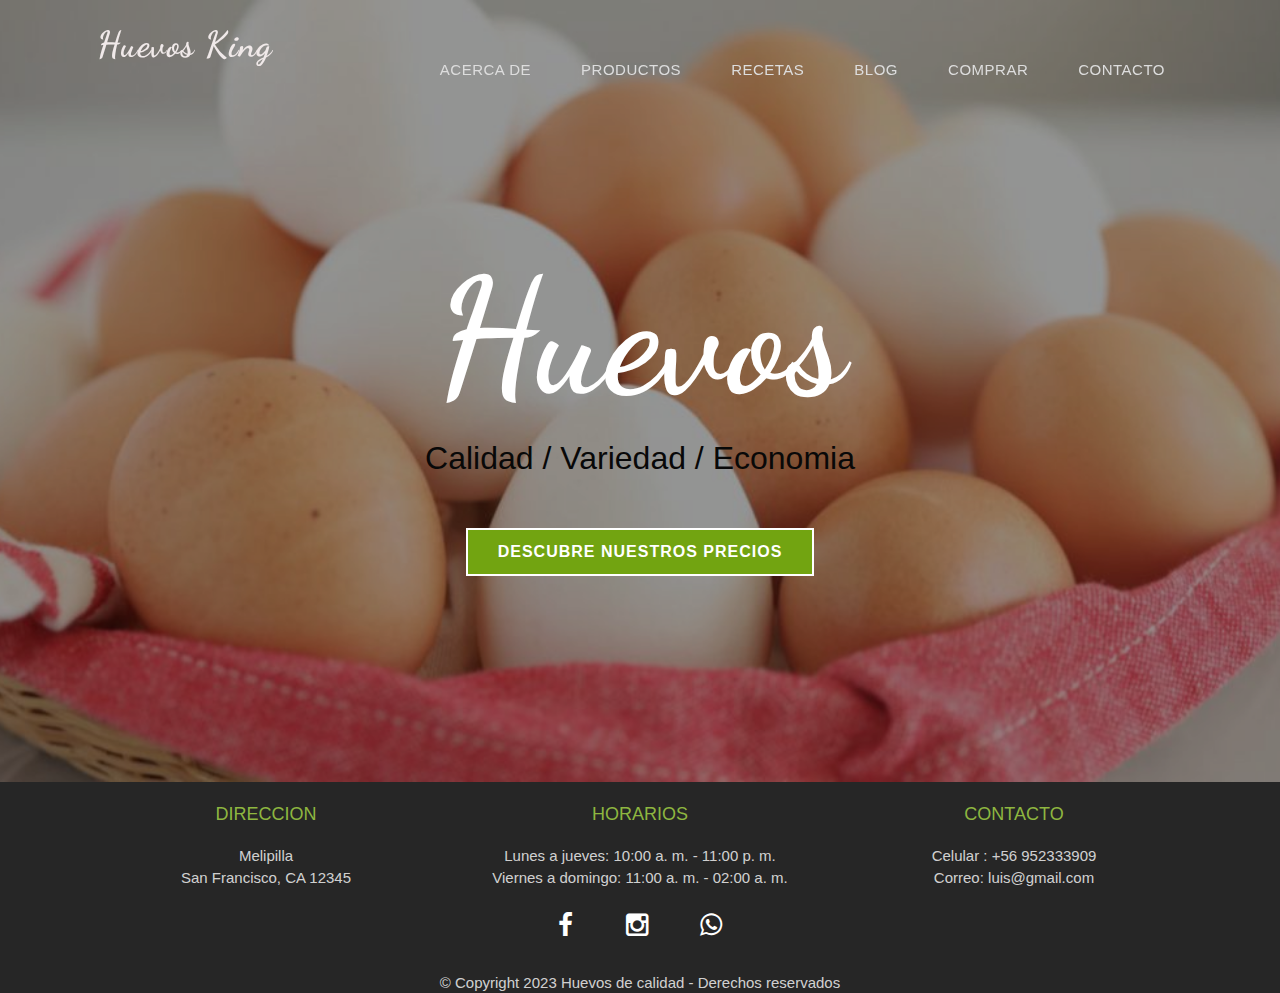
<file: blog.html>
<!DOCTYPE html>
<html lang="en">
<head>
<meta charset="utf-8">
<meta name="viewport" content="width=device-width, initial-scale=1">
<title>Huevos de Calidad</title>
<meta name="description" content="">
<meta name="author" content="">

<!-- Favicons
    ================================================== -->
<link rel="shortcut icon" href="img/favicon.ico" type="image/x-icon">
<link rel="apple-touch-icon" href="img/apple-touch-icon.png">
<link rel="apple-touch-icon" sizes="72x72" href="img/apple-touch-icon-72x72.png">
<link rel="apple-touch-icon" sizes="114x114" href="img/apple-touch-icon-114x114.png">

<!-- Bootstrap -->
<link rel="stylesheet" type="text/css"  href="css/bootstrap.css">
<link rel="stylesheet" type="text/css" href="fonts/font-awesome/css/font-awesome.css">

<!-- Stylesheet
    ================================================== -->
<link rel="stylesheet" type="text/css"  href="css/style.css">
<link rel="stylesheet" type="text/css" href="css/nivo-lightbox/nivo-lightbox.css">
<link rel="stylesheet" type="text/css" href="css/nivo-lightbox/default.css">
<link href="https://fonts.googleapis.com/css?family=Raleway:300,400,500,600,700" rel="stylesheet">
<link href="https://fonts.googleapis.com/css?family=Open+Sans:300,400,600,700" rel="stylesheet">
<link href="https://fonts.googleapis.com/css?family=Dancing+Script:400,700" rel="stylesheet">

<!-- HTML5 shim and Respond.js for IE8 support of HTML5 elements and media queries -->
<!-- WARNING: Respond.js doesn't work if you view the page via file:// -->
<!--[if lt IE 9]>
      <script src="https://oss.maxcdn.com/html5shiv/3.7.2/html5shiv.min.js"></script>
      <script src="https://oss.maxcdn.com/respond/1.4.2/respond.min.js"></script>
    <![endif]-->
</head>
<body id="page-top" data-spy="scroll" data-target=".navbar-fixed-top">
<!-- Navigation
    ==========================================-->
<nav id="menu" class="navbar navbar-default navbar-fixed-top">
  <div class="container"> 
    <!-- Brand and toggle get grouped for better mobile display -->
    <div class="navbar-header">
      <button type="button" class="navbar-toggle collapsed" data-toggle="collapse" data-target="#bs-example-navbar-collapse-1"> <span class="sr-only">Toggle navigation</span> <span class="icon-bar"></span> <span class="icon-bar"></span> <span class="icon-bar"></span> </button>
      <a class="navbar-brand page-scroll" href="index.html">Huevos King</a> </div>
    
    <!-- Recopile los enlaces de navegación, formularios y otro contenido para alternar-->
    <div class="collapse navbar-collapse" id="bs-example-navbar-collapse-1">
      <ul class="nav navbar-nav navbar-right">
        <li><a href="acerca _de.html" class="page-scroll">Acerca de</a></li>
        <li><a href="productos.html" class="page-scroll">Productos</a></li>
        <li><a href="recetas.html" class="page-scroll">Recetas</a></li>
        <li><a href="blog.html" class="page-scroll">Blog</a></li>
        <li><a href="precios.html" class="page-scroll">Comprar</a></li>
        <li><a href="contacto.html" class="page-scroll">Contacto</a></li>
        
      </ul>
    </div>
    <!-- /.navbar-collapse --> 
  </div>
</nav>
<!-- Header -->
<header id="header">
  <div class="intro">
    <div class="overlay">
      <div class="container">
        <div class="row">
          <div class="intro-text">
            <h1>Huevos</h1>
            <p>Calidad / Variedad / Economia</p>
            <a href="precios" class="btn btn-custom btn-lg page-scroll">Descubre nuestros Precios</a> </div>
        </div>
      </div>
    </div>
  </div>
</header>
<!-- Header -->
<div id="footer">
  <div class="container text-center">
    <div class="col-md-4">
      <br>
      <h3>Direccion</h3>
      <div class="contact-item">
        <p>Melipilla</p>
        <p>San Francisco, CA 12345</p>
      </div>
    </div>
    <div class="col-md-4">
      <br>
      <h3>Horarios</h3>
      <div class="contact-item">
        <p>Lunes a jueves: 10:00 a. m. - 11:00 p. m.</p>
        <p>Viernes a domingo: 11:00 a. m. - 02:00 a. m.</p>
      </div>
    </div>
    <div class="col-md-4">
      <br>
      <h3>Contacto</h3>
      <div class="contact-item">
        <p>Celular : +56 952333909</p>
        <p>Correo: luis@gmail.com</p>
      </div>
    </div>
  <div class="text-center ">
    <div class="col-md-8 col-md-offset-2">
      <div class="social">
        <ul>
          <li><a href="https://www.facebook.com/"><i class="fa fa-facebook"></i></a></li>
          <li><a href="#"><i class="fa fa-instagram"></i></a></li>
          <li><a href="https://wa.me/+56952333909"><i class="fa fa-whatsapp"></i></a></li>
        </ul>
      </div>
      <p>&copy; Copyright 2023 Huevos de calidad - Derechos reservados<a href="index.html"</a></p>
    </div>
  </div>
</div>

<!-- About Section -->

<script type="text/javascript" src="js/jquery.1.11.1.js"></script> 
<script type="text/javascript" src="js/bootstrap.js"></script> 
<script type="text/javascript" src="js/SmoothScroll.js"></script> 
<script type="text/javascript" src="js/nivo-lightbox.js"></script> 
<script type="text/javascript" src="js/jquery.isotope.js"></script> 
<script type="text/javascript" src="js/jqBootstrapValidation.js"></script> 
<script type="text/javascript" src="js/contact_me.js"></script> 
<script type="text/javascript" src="js/main.js"></script>
</body>
</html>
</file>
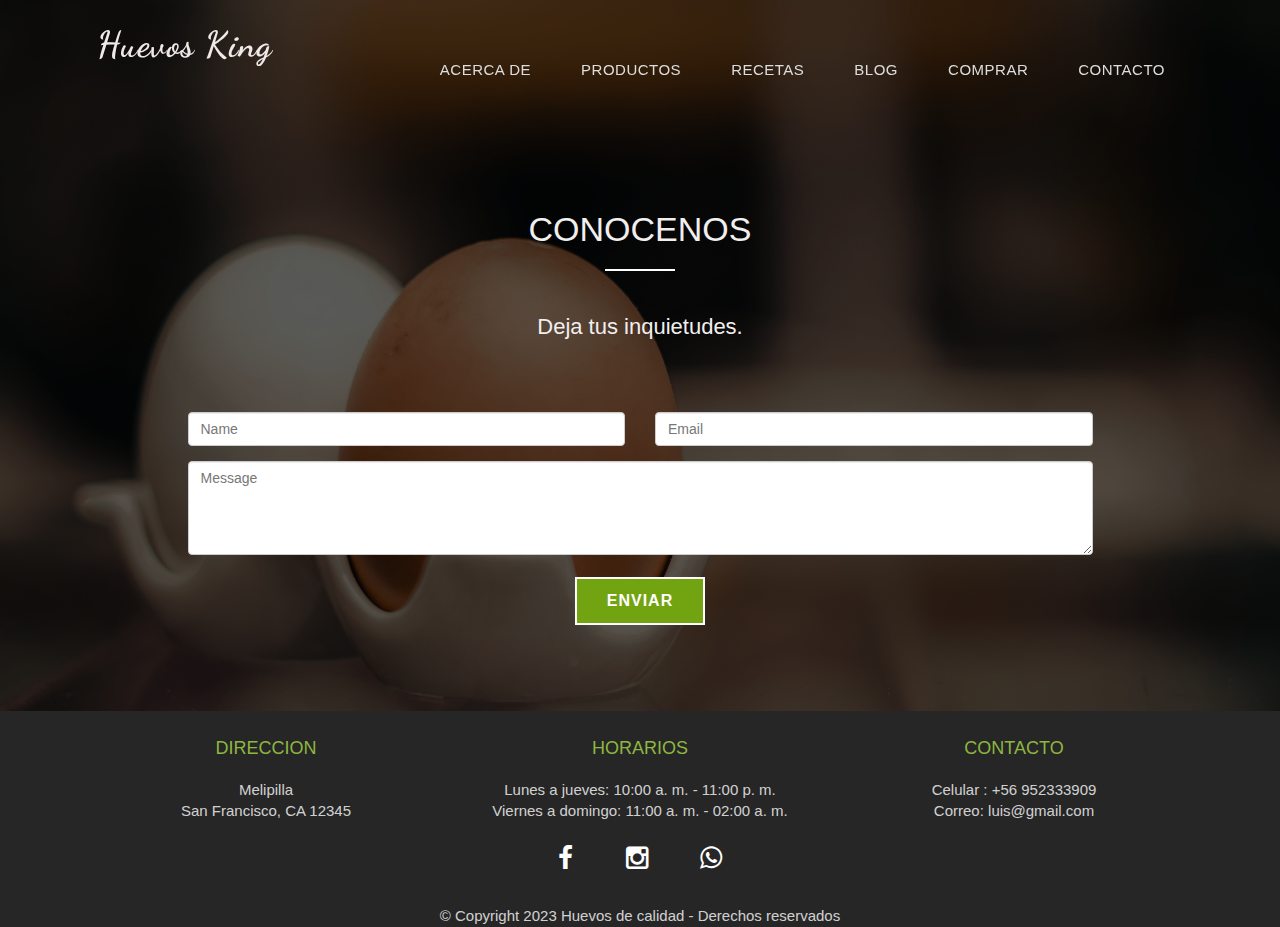
<file: contacto.html>
<!DOCTYPE html>
<html lang="en">
<head>
<meta charset="utf-8">
<meta name="viewport" content="width=device-width, initial-scale=1">
<title>Huevos de Calidad</title>
<meta name="description" content="">
<meta name="author" content="">

<!-- Favicons
    ================================================== -->
<link rel="shortcut icon" href="img/favicon.ico" type="image/x-icon">
<link rel="apple-touch-icon" href="img/apple-touch-icon.png">
<link rel="apple-touch-icon" sizes="72x72" href="img/apple-touch-icon-72x72.png">
<link rel="apple-touch-icon" sizes="114x114" href="img/apple-touch-icon-114x114.png">

<!-- Bootstrap -->
<link rel="stylesheet" type="text/css"  href="css/bootstrap.css">
<link rel="stylesheet" type="text/css" href="fonts/font-awesome/css/font-awesome.css">

<!-- Stylesheet
    ================================================== -->
<link rel="stylesheet" type="text/css"  href="css/style.css">
<link rel="stylesheet" type="text/css" href="css/nivo-lightbox/nivo-lightbox.css">
<link rel="stylesheet" type="text/css" href="css/nivo-lightbox/default.css">
<link href="https://fonts.googleapis.com/css?family=Raleway:300,400,500,600,700" rel="stylesheet">
<link href="https://fonts.googleapis.com/css?family=Open+Sans:300,400,600,700" rel="stylesheet">
<link href="https://fonts.googleapis.com/css?family=Dancing+Script:400,700" rel="stylesheet">

<!-- HTML5 shim and Respond.js for IE8 support of HTML5 elements and media queries -->
<!-- WARNING: Respond.js doesn't work if you view the page via file:// -->
<!--[if lt IE 9]>
      <script src="https://oss.maxcdn.com/html5shiv/3.7.2/html5shiv.min.js"></script>
      <script src="https://oss.maxcdn.com/respond/1.4.2/respond.min.js"></script>
    <![endif]-->
</head>
<body id="page-top" data-spy="scroll" data-target=".navbar-fixed-top">
<!-- Navigation
    ==========================================-->
<nav id="menu" class="navbar navbar-default navbar-fixed-top">
  <div class="container"> 
    <!-- Brand and toggle get grouped for better mobile display -->
    <div class="navbar-header">
      <button type="button" class="navbar-toggle collapsed" data-toggle="collapse" data-target="#bs-example-navbar-collapse-1"> <span class="sr-only">Toggle navigation</span> <span class="icon-bar"></span> <span class="icon-bar"></span> <span class="icon-bar"></span> </button>
      <a class="navbar-brand page-scroll" href="index.html">Huevos King</a> </div>
    
    <!-- Recopile los enlaces de navegación, formularios y otro contenido para alternar-->
    <div class="collapse navbar-collapse" id="bs-example-navbar-collapse-1">
      <ul class="nav navbar-nav navbar-right">
        <li><a href="acerca _de.html" class="page-scroll">Acerca de</a></li>
        <li><a href="productos.html" class="page-scroll">Productos</a></li>
        <li><a href="recetas.html" class="page-scroll">Recetas</a></li>
        <li><a href="blog.html" class="page-scroll">Blog</a></li>
        <li><a href="precios.html" class="page-scroll">Comprar</a></li>
        <li><a href="contacto.html" class="page-scroll">Contacto</a></li>
      </ul>
    </div>
    <!-- /.navbar-collapse --> 
  </div>
</nav>

<!-- Contact Section -->
<div id="team" class="text-center">
  <div class="overlay">
    <div class="container">
      <div class="col-md-10 col-md-offset-1 section-title">
        <br><br><br><br>
      <h2>Conocenos</h2>
      <hr>
      <p>Deja tus inquietudes.</p>
    </div>
    <div class="col-md-10 col-md-offset-1">
      <form name="sentMessage" id="contactForm" novalidate>
        <div class="row">
          <div class="col-md-6">
            <div class="form-group">
              <input type="text" id="name" class="form-control" placeholder="Name" required="required">
              <p class="help-block text-danger"></p>
            </div>
          </div>
          <div class="col-md-6">
            <div class="form-group">
              <input type="email" id="email" class="form-control" placeholder="Email" required="required">
              <p class="help-block text-danger"></p>
            </div>
          </div>
        </div>
        <div class="form-group">
          <textarea name="message" id="message" class="form-control" rows="4" placeholder="Message" required></textarea>
          <p class="help-block text-danger"></p>
        </div>
        <div id="success"></div>
        <button type="submit" class="btn btn-custom btn-lg">Enviar</button>
      </form>
    </div>
  </div>
</div>
<!-- Header -->
<div id="footer">
  <div class="container text-center">
    <div class="col-md-4">
      <br>
      <h3>Direccion</h3>
      <div class="contact-item">
        <p>Melipilla</p>
        <p>San Francisco, CA 12345</p>
      </div>
    </div>
    <div class="col-md-4">
      <br>
      <h3>Horarios</h3>
      <div class="contact-item">
        <p>Lunes a jueves: 10:00 a. m. - 11:00 p. m.</p>
        <p>Viernes a domingo: 11:00 a. m. - 02:00 a. m.</p>
      </div>
    </div>
    <div class="col-md-4">
      <br>
      <h3>Contacto</h3>
      <div class="contact-item">
        <p>Celular : +56 952333909</p>
        <p>Correo: luis@gmail.com</p>
      </div>
    </div>
  <div class="text-center ">
    <div class="col-md-8 col-md-offset-2">
      <div class="social">
        <ul>
          <li><a href="https://www.facebook.com/"><i class="fa fa-facebook"></i></a></li>
          <li><a href="#"><i class="fa fa-instagram"></i></a></li>
          <li><a href="https://wa.me/+56952333909"><i class="fa fa-whatsapp"></i></a></li>
        </ul>
      </div>
      <p>&copy; Copyright 2023 Huevos de calidad - Derechos reservados<a href="index.html"</a></p>
    </div>
  </div>
</div>
<!-- About Section -->

<script type="text/javascript" src="js/jquery.1.11.1.js"></script> 
<script type="text/javascript" src="js/bootstrap.js"></script> 
<script type="text/javascript" src="js/SmoothScroll.js"></script> 
<script type="text/javascript" src="js/nivo-lightbox.js"></script> 
<script type="text/javascript" src="js/jquery.isotope.js"></script> 
<script type="text/javascript" src="js/jqBootstrapValidation.js"></script> 
<script type="text/javascript" src="js/contact_me.js"></script> 
<script type="text/javascript" src="js/main.js"></script>
</body>
</html>
</file>
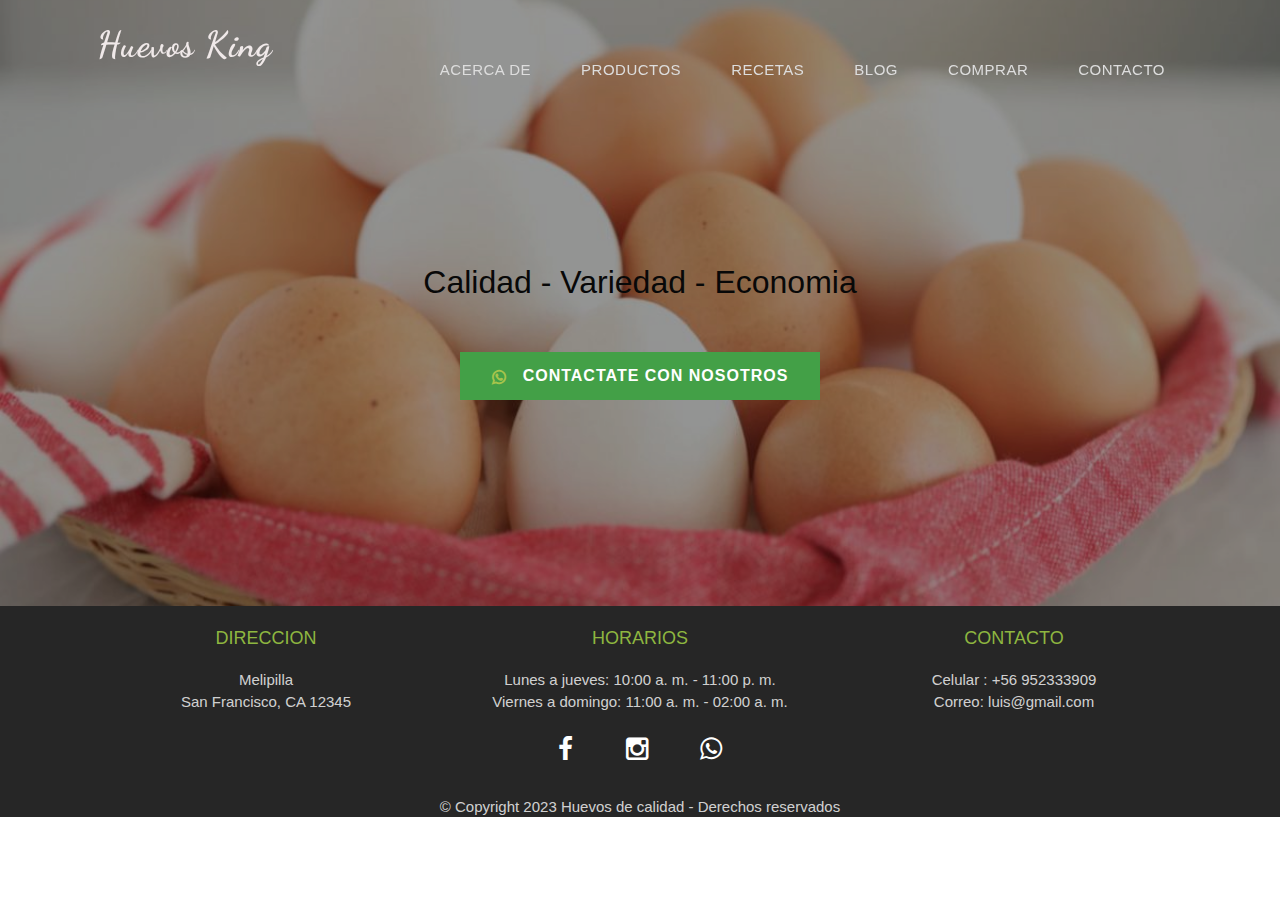
<file: precios.html>
<!DOCTYPE html>
<html lang="en">
<head>
<meta charset="utf-8">
<meta name="viewport" content="width=device-width, initial-scale=1">
<title>Huevos de Calidad</title>
<meta name="description" content="">
<meta name="author" content="">

<!-- Favicons
    ================================================== -->
<link rel="shortcut icon" href="img/favicon.ico" type="image/x-icon">
<link rel="apple-touch-icon" href="img/apple-touch-icon.png">
<link rel="apple-touch-icon" sizes="72x72" href="img/apple-touch-icon-72x72.png">
<link rel="apple-touch-icon" sizes="114x114" href="img/apple-touch-icon-114x114.png">

<!-- Bootstrap -->
<link rel="stylesheet" type="text/css"  href="css/bootstrap.css">
<link rel="stylesheet" type="text/css" href="fonts/font-awesome/css/font-awesome.css">

<!-- Stylesheet
    ================================================== -->
<link rel="stylesheet" type="text/css"  href="css/style.css">
<link rel="stylesheet" type="text/css" href="css/nivo-lightbox/nivo-lightbox.css">
<link rel="stylesheet" type="text/css" href="css/nivo-lightbox/default.css">
<link href="https://fonts.googleapis.com/css?family=Raleway:300,400,500,600,700" rel="stylesheet">
<link href="https://fonts.googleapis.com/css?family=Open+Sans:300,400,600,700" rel="stylesheet">
<link href="https://fonts.googleapis.com/css?family=Dancing+Script:400,700" rel="stylesheet">

<!-- HTML5 shim and Respond.js for IE8 support of HTML5 elements and media queries -->
<!-- WARNING: Respond.js doesn't work if you view the page via file:// -->
<!--[if lt IE 9]>
      <script src="https://oss.maxcdn.com/html5shiv/3.7.2/html5shiv.min.js"></script>
      <script src="https://oss.maxcdn.com/respond/1.4.2/respond.min.js"></script>
    <![endif]-->
</head>
<body id="page-top" data-spy="scroll" data-target=".navbar-fixed-top">
<!-- Navigation
    ==========================================-->
<nav id="menu" class="navbar navbar-default navbar-fixed-top">
  <div class="container"> 
    <!-- Brand and toggle get grouped for better mobile display -->
    <div class="navbar-header">
      <button type="button" class="navbar-toggle collapsed" data-toggle="collapse" data-target="#bs-example-navbar-collapse-1"> <span class="sr-only">Toggle navigation</span> <span class="icon-bar"></span> <span class="icon-bar"></span> <span class="icon-bar"></span> </button>
      <a class="navbar-brand page-scroll" href="index.html">Huevos King</a> </div>
    
    <!-- Recopile los enlaces de navegación, formularios y otro contenido para alternar-->
    <div class="collapse navbar-collapse" id="bs-example-navbar-collapse-1">
      <ul class="nav navbar-nav navbar-right">
        <li><a href="acerca _de.html" class="page-scroll">Acerca de</a></li>
        <li><a href="productos.html" class="page-scroll">Productos</a></li>
        <li><a href="recetas.html" class="page-scroll">Recetas</a></li>
        <li><a href="blog.html" class="page-scroll">Blog</a></li>
        <li><a href="precios.html" class="page-scroll">Comprar</a></li>
        <li><a href="contacto.html" class="page-scroll">Contacto</a></li>
      </ul>
    </div>
    <!-- /.navbar-collapse --> 
  </div>
</nav>
<!-- Header -->
<header id="header">
  <div class="intro">
    <div class="overlay">
      <div class="container">
        <div class="row">
          <div class="intro-text">
            <!--<h2>Comprar</h2>-->
            <p>Calidad - Variedad - Economia</p>
            <!--<a href="precios" class="btn btn-custom btn-lg page-scroll">Contacta con ejecutivo</a> </div>-->
            <a class="btn btn-danger display-7" href="https://wa.me/+56952333909"><span class="fa fa-whatsapp"><svg width="1em" height="1em" viewBox="0 0 1792 1792" xmlns="http://www.w3.org/2000/svg"></svg></span>CONTACTATE CON NOSOTROS</a>
            <path d="M1113 974q13 0 97.5 44t89.5 53q2 5 2 15 0 33-17 76-16 39-71 65.5t-102 26.5q-57 0-190-62-98-45-170-118t-148-185q-72-107-71-194v-8q3-91 74-158 24-22 52-22 6 0 18 1.5t19 1.5q19 0 26.5 6.5t15.5 27.5q8 20 33 88t25 75q0 21-34.5 57.5t-34.5 46.5q0 7 5 15 34 73 102 137 56 53 151 101 12 7 22 7 15 0 54-48.5t52-48.5zm-203 530q127 0 243.5-50t200.5-134 134-200.5 50-243.5-50-243.5-134-200.5-200.5-134-243.5-50-243.5 50-200.5 134-134 200.5-50 243.5q0 203 120 368l-79 233 242-77q158 104 345 104zm0-1382q153 0 292.5 60t240.5 161 161 240.5 60 292.5-60 292.5-161 240.5-240.5 161-292.5 60q-195 0-365-94l-417 134 136-405q-108-178-108-389 0-153 60-292.5t161-240.5 240.5-161 292.5-60z"></path>
          </div>
      </div>
    </div>
  </div>  
</header>
<!-- Header -->
<div id="footer">
  <div class="container text-center">
    <div class="col-md-4">
      <br>
      <h3>Direccion</h3>
      <div class="contact-item">
        <p>Melipilla</p>
        <p>San Francisco, CA 12345</p>
      </div>
    </div>
    <div class="col-md-4">
      <br>
      <h3>Horarios</h3>
      <div class="contact-item">
        <p>Lunes a jueves: 10:00 a. m. - 11:00 p. m.</p>
        <p>Viernes a domingo: 11:00 a. m. - 02:00 a. m.</p>
      </div>
    </div>
    <div class="col-md-4">
      <br>
      <h3>Contacto</h3>
      <div class="contact-item">
        <p>Celular : +56 952333909</p>
        <p>Correo: luis@gmail.com</p>
      </div>
    </div>
  <div class="text-center ">
    <div class="col-md-8 col-md-offset-2">
      <div class="social">
        <ul>
          <li><a href="https://www.facebook.com/"><i class="fa fa-facebook"></i></a></li>
          <li><a href="#"><i class="fa fa-instagram"></i></a></li>
          <li><a href="https://wa.me/+56952333909"><i class="fa fa-whatsapp"></i></a></li>
        </ul>
      </div>
      <p>&copy; Copyright 2023 Huevos de calidad - Derechos reservados<a href="index.html"</a></p>
    </div>
  </div>
</div>
<!-- About Section -->

<script type="text/javascript" src="js/jquery.1.11.1.js"></script> 
<script type="text/javascript" src="js/bootstrap.js"></script> 
<script type="text/javascript" src="js/SmoothScroll.js"></script> 
<script type="text/javascript" src="js/nivo-lightbox.js"></script> 
<script type="text/javascript" src="js/jquery.isotope.js"></script> 
<script type="text/javascript" src="js/jqBootstrapValidation.js"></script> 
<script type="text/javascript" src="js/contact_me.js"></script> 
<script type="text/javascript" src="js/main.js"></script>
</body>
</html>
</file>
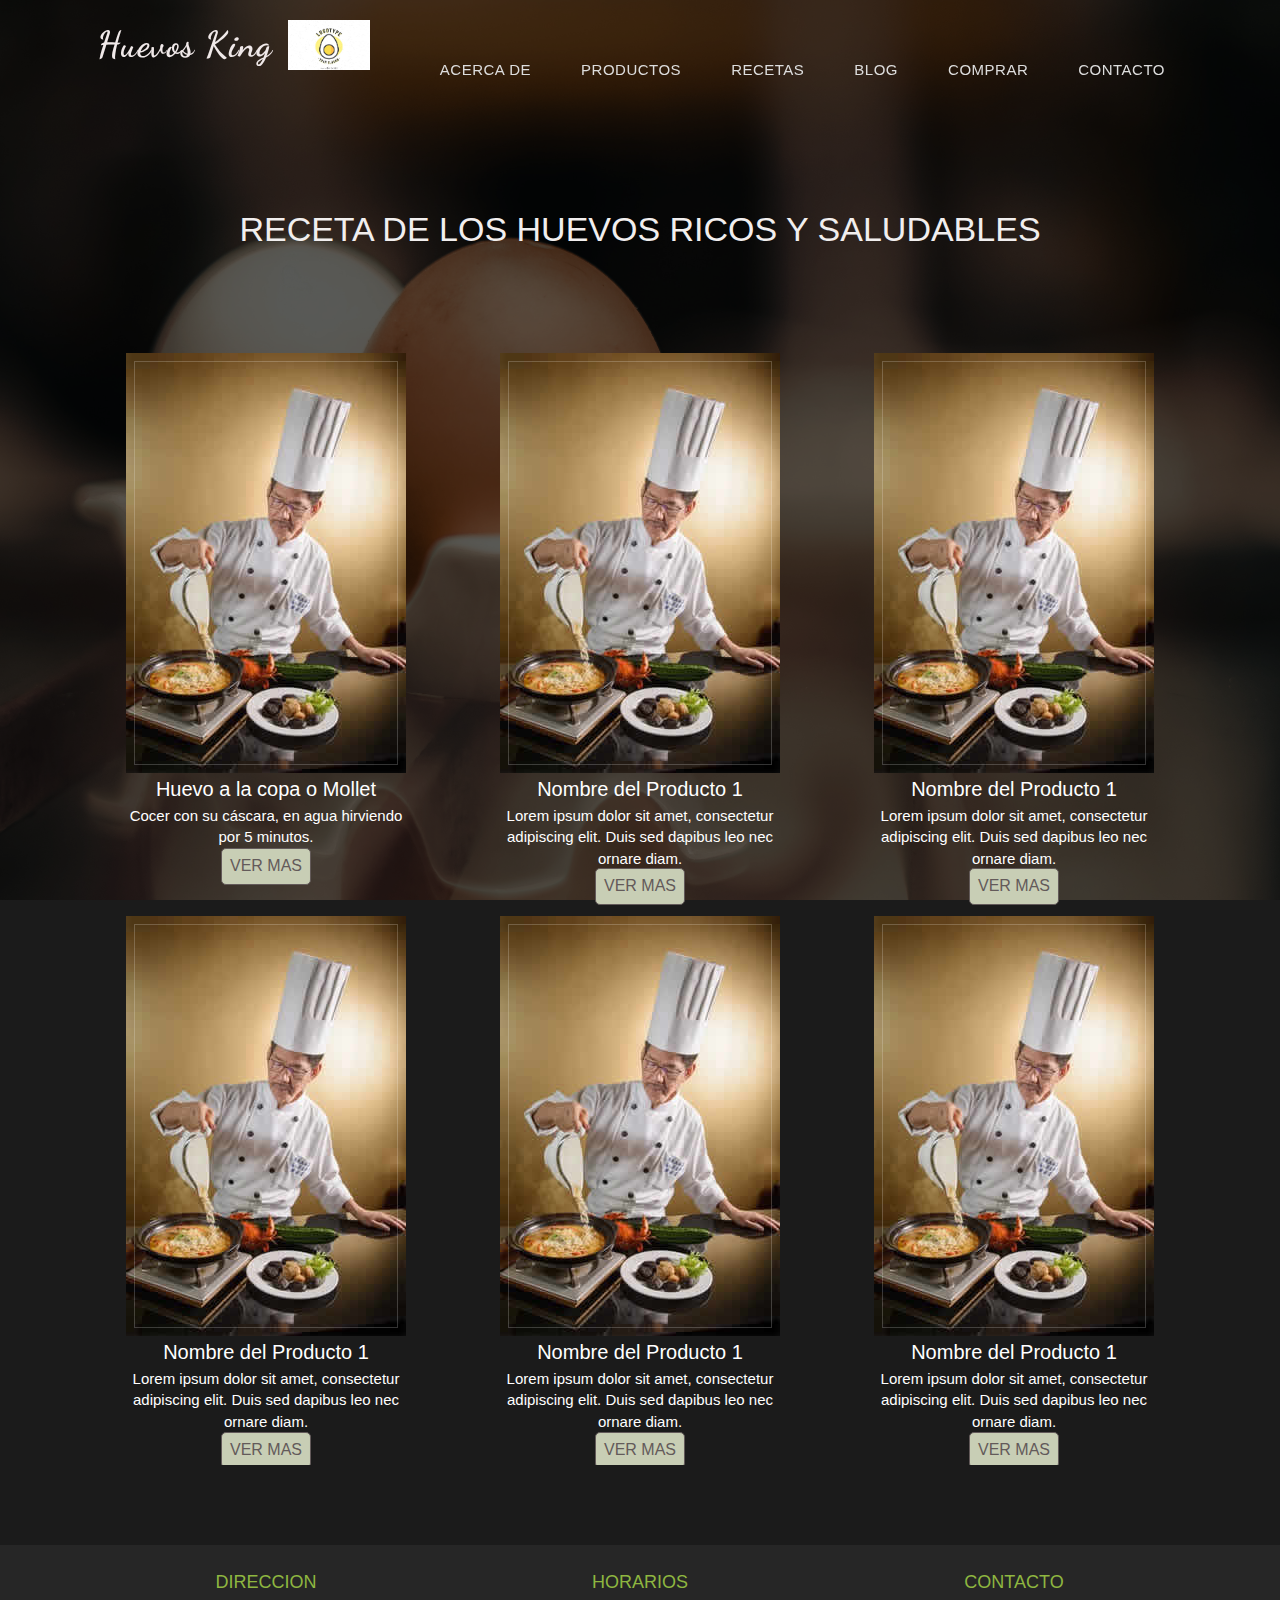
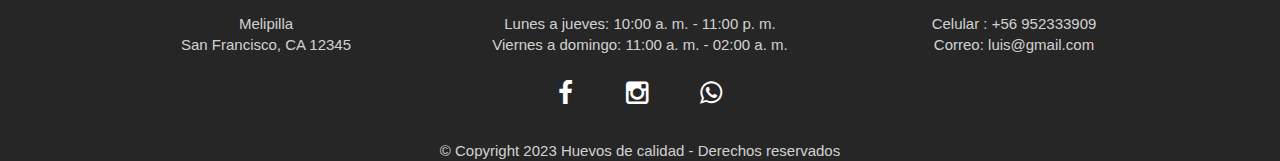
<file: recetas.html>
<!DOCTYPE html>
<html lang="es">
<head>
  <meta charset="UTF-8">
  <meta name="viewport" content="width=device-width, initial-scale=1">
  <title>Huevos King</title>
  <meta name="description" content="">
  <meta name="author" content="">
  
  <!-- Favicons
      ================================================== -->
  <link rel="shortcut icon" href="img/favicon.ico" type="image/x-icon">
  <link rel="apple-touch-icon" href="img/apple-touch-icon.png">
  <link rel="apple-touch-icon" sizes="72x72" href="img/apple-touch-icon-72x72.png">
  <link rel="apple-touch-icon" sizes="114x114" href="img/apple-touch-icon-114x114.png">
  
  <!-- Bootstrap -->
  <link rel="stylesheet" type="text/css"  href="css/bootstrap.css">
  <link rel="stylesheet" type="text/css" href="fonts/font-awesome/css/font-awesome.css">
  
  <!-- Stylesheet
      ================================================== -->
    
  <link rel="stylesheet" type="text/css"  href="css/style.css">
  <link rel="stylesheet" type="text/css" href="css/nivo-lightbox/nivo-lightbox.css">
  <link rel="stylesheet" type="text/css" href="css/nivo-lightbox/default.css">
  <link href="https://fonts.googleapis.com/css?family=Raleway:300,400,500,600,700" rel="stylesheet">
  <link href="https://fonts.googleapis.com/css?family=Open+Sans:300,400,600,700" rel="stylesheet">
  <link href="https://fonts.googleapis.com/css?family=Dancing+Script:400,700" rel="stylesheet">
  <link rel="stylesheet" href="css/estilos.css"> 
  <link rel="icon" href="img/logo.jpg">

  
  <!-- HTML5 shim and Respond.js for IE8 support of HTML5 elements and media queries -->
  <!-- WARNING: Respond.js doesn't work if you view the page via file:// -->
  <!--[if lt IE 9]>
        <script src="https://oss.maxcdn.com/html5shiv/3.7.2/html5shiv.min.js"></script>
        <script src="https://oss.maxcdn.com/respond/1.4.2/respond.min.js"></script>
      <![endif]-->
  </head>
  <body id="page-top" data-spy="scroll" data-target=".navbar-fixed-top">
  <!-- Navigation
      ==========================================-->
  <nav id="menu" class="navbar navbar-default navbar-fixed-top">
    <div class="container"> 
      <!-- Brand and toggle get grouped for better mobile display -->
      <div class="navbar-header">
        <button type="button" class="navbar-toggle collapsed" data-toggle="collapse" data-target="#bs-example-navbar-collapse-1"> <span class="sr-only">Toggle navigation</span> <span class="icon-bar"></span> <span class="icon-bar"></span> <span class="icon-bar"></span> </button>
        <a class="navbar-brand page-scroll" href="index.html">Huevos King</a> </div>
      
      <!-- Recopile los enlaces de navegación, formularios y otro contenido para alternar-->
      <div class="collapse navbar-collapse" id="bs-example-navbar-collapse-1">
        <ul class="nav navbar-nav navbar-right">
          <li><a href="acerca _de.html" class="page-scroll">Acerca de</a></li>
          <li><a href="productos.html" class="page-scroll">Productos</a></li>
          <li><a href="recetas.html" class="page-scroll">Recetas</a></li>
          <li><a href="blog.html" class="page-scroll">Blog</a></li>
          <li><a href="precios.html" class="page-scroll">Comprar</a></li>
          <li><a href="contacto.html" class="page-scroll">Contacto</a></li>
        </ul>
        <img src="img/logo.jpg" alt="logo de la tienda" class="logo-img">
      </div>
      <!-- /.navbar-collapse --> 
    </div>
  </nav>
</nav>
<!--Recetas-->
<div id="team" class="text-center">
  <div class="overlay">
    <div class="container">
      <div class="col-md-10 col-md-offset-1 section-title"> 
        <br><br><br><br>
        <h2>Receta de los huevos ricos y saludables</h2>
       <!--<p>Lorem ipsum dolor sit amet, consectetur adipiscing elit duis sed dapibus leonec.</p>-->
      </div>
      <div id="row">
        <div class="col-md-4 team">
          <div class="thumbnail">
            <div class="caption">
            <figure class="hero__picture"><div class="team-img"><img src="img/team/01.jpg" alt="Producto 1"></div></figure>
                <div class="hero__texts"><a href="#" class="hero__cta" data-modal-target="#modal1">VER MAS</a></div>
                <h3>Huevo a la copa o Mollet</h3>
                <p>Cocer con su cáscara, en agua hirviendo por 5 minutos.</p>
              <section class="modal" id="modal1">
                <div class="modal__container">
                  <h2 class="">huevo a la copa o Mollet</h2>
                   <div class="modal__img"><img src="img/receta.jpg"  alt="Modal Imagen"></div>
                      <div class="popup-body">
                        <div class="popup-text">
                            <p class="mbr-text mbr-fonts-style align-center display-7"><strong>Ingredientes :</strong><br>
                            <br>1 huevo
                            <br>Agua
                            <br>Sal
                            <br>
                            <br><strong>Preparación:</strong><br>
                            <br>1.	Colocar una olla pequeña con agua a calentar.
                            <br>2.	Una vez que el agua hierva, agregar una cucharada de sal para evitar que el huevo se rompa.
                            <br>3.	Poner los huevos en el agua con cuidado y dejar hervir por 5 minutos aproximadamente, dependiendo de cuan cuajada se quiera la yema.
                            <br>4.	Una vez listos, retirar la olla del fuego y ponerla bajo agua fría corriendo durante unos segundos.
                            <br>5.	Romper la cáscara por un extremo y con una cuchara chica sacar el contenido del huevo cuidando que no se rompa.
                            <br>6.	Colocar el huevo en un pocillo y agregar sal antes de servir.&nbsp;<br></p>
                        </div>
                    </div>
                    <br>
                  <a href="#" class="modal__close" data-modal-close="#modal1">Cerrar Modal</a>
                </div>
              </section>
            </div> 
          </div>
        </div>
        <div class="col-md-4 team">
          <div class="thumbnail">
            <div class="caption">
            <figure class="hero__picture"><div class="team-img"><img src="img/team/01.jpg" alt="Producto 2"></div></figure>
                <div class="hero__texts"><a href="#" class="hero__cta" data-modal-target="#modal2">VER MAS</a></div>
                <h3>Nombre del Producto 1</h3>
                <p>Lorem ipsum dolor sit amet, consectetur adipiscing elit. Duis sed dapibus leo nec ornare diam.</p>
              <section class="modal" id="modal2">
                <div class="modal__container">
                  <h2 class="">huevo a la copa o Mollet</h2>
                   <div class="modal__img"><img src="img/receta.jpg"  alt="Modal Imagen"></div>
                  <p class="modal__paragraph">2.</p>
                  <a href="#" class="modal__close" data-modal-close="#modal2">Cerrar Modal</a>
                </div>
              </section>
            </div> 
          </div>
        </div>
        <div class="col-md-4 team">
          <div class="thumbnail">
            <div class="caption">
            <figure class="hero__picture"><div class="team-img"><img src="img/team/01.jpg" alt="Producto 3"></div></figure>
                <div class="hero__texts"><a href="#" class="hero__cta" data-modal-target="#modal3">VER MAS</a></div>
                <h3>Nombre del Producto 1</h3>
                <p>Lorem ipsum dolor sit amet, consectetur adipiscing elit. Duis sed dapibus leo nec ornare diam.</p>
              <section class="modal" id="modal3">
                <div class="modal__container">
                  <h2 class="">huevo a la copa o Mollet</h2>
                   <div class="modal__img"><img src="img/receta.jpg"  alt="Modal Imagen"></div>
                  <p class="modal__paragraph">Lorem ipsum dolor sit amet consectetur adipisicing elit. Deleniti nobis nisi quibusdam doloremque expedita quae ipsam accusamus quisquam quas, culpa tempora. Veniam consectetur deleniti maxime.</p>
                  <a href="#" class="modal__close" data-modal-close="#modal3">Cerrar Modal</a>
                </div>
              </section>
            </div> 
          </div>
        </div>
        <div class="col-md-4 team">
          <div class="thumbnail">
            <div class="caption">
            <figure class="hero__picture"><div class="team-img"><img src="img/team/01.jpg" alt="Producto 4"></div></figure>
                <div class="hero__texts"><a href="#" class="hero__cta" data-modal-target="#modal4">VER MAS</a></div>
                <h3>Nombre del Producto 1</h3>
                <p>Lorem ipsum dolor sit amet, consectetur adipiscing elit. Duis sed dapibus leo nec ornare diam.</p>
              <section class="modal" id="modal4">
                <div class="modal__container">
                  <h2 class="">huevo a la copa o Mollet</h2>
                   <div class="modal__img"><img src="img/receta.jpg"  alt="Modal Imagen"></div>
                  <p class="modal__paragraph">Lorem ipsum dolor sit amet consectetur adipisicing elit. Deleniti nobis nisi quibusdam doloremque expedita quae ipsam accusamus quisquam quas, culpa tempora. Veniam consectetur deleniti maxime.</p>
                  <a href="#" class="modal__close" data-modal-close="#modal4">Cerrar Modal</a>
                </div>
              </section>
            </div> 
          </div>
        </div>
        <div class="col-md-4 team">
          <div class="thumbnail">
            <div class="caption">
            <figure class="hero__picture"><div class="team-img"><img src="img/team/01.jpg" alt="Producto 5"></div></figure>
                <div class="hero__texts"><a href="#" class="hero__cta" data-modal-target="#modal5">VER MAS</a></div>
                <h3>Nombre del Producto 1</h3>
                <p>Lorem ipsum dolor sit amet, consectetur adipiscing elit. Duis sed dapibus leo nec ornare diam.</p>
              <section class="modal" id="modal5">
                <div class="modal__container">
                  <h2 class="">huevo a la copa o Mollet</h2>
                   <div class="modal__img"><img src="img/receta.jpg"  alt="Modal Imagen"></div>
                  <p class="modal__paragraph">Lorem ipsum dolor sit amet consectetur adipisicing elit. Deleniti nobis nisi quibusdam doloremque expedita quae ipsam accusamus quisquam quas, culpa tempora. Veniam consectetur deleniti maxime.</p>
                  <a href="#" class="modal__close" data-modal-close="#modal5">Cerrar Modal</a>
                </div>
              </section>
            </div> 
          </div>
        </div>
        <div class="col-md-4 team">
          <div class="thumbnail">
            <div class="caption">
            <figure class="hero__picture"><div class="team-img"><img src="img/team/01.jpg" alt="Producto 6"></div></figure>
                <div class="hero__texts"><a href="#" class="hero__cta" data-modal-target="#modal6">VER MAS</a></div>
                <h3>Nombre del Producto 1</h3>
                <p>Lorem ipsum dolor sit amet, consectetur adipiscing elit. Duis sed dapibus leo nec ornare diam.</p>
              <section class="modal" id="modal6">
                <div class="modal__container">
                  <h2 class="">huevo a la copa o Mollet</h2>
                   <div class="modal__img"><img src="img/receta.jpg"  alt="Modal Imagen"></div>
                  <p class="modal__paragraph">Lorem ipsum dolor sit amet consectetur adipisicing elit. Deleniti nobis nisi quibusdam doloremque expedita quae ipsam accusamus quisquam quas, culpa tempora. Veniam consectetur deleniti maxime.</p>
                  <a href="#" class="modal__close" data-modal-close="#modal6">Cerrar Modal</a>
                </div>
              </section>
            </div> 
          </div>
      </div>
    </div>
  </div>
</div>

<!-- footer -->
<div id="footer">
  <div class="container text-center">
    <div class="col-md-4">
      <br>
      <h3>Direccion</h3>
      <div class="contact-item">
        <p>Melipilla</p>
        <p>San Francisco, CA 12345</p>
      </div>
    </div>
    <div class="col-md-4">
      <br>
      <h3>Horarios</h3>
      <div class="contact-item">
        <p>Lunes a jueves: 10:00 a. m. - 11:00 p. m.</p>
        <p>Viernes a domingo: 11:00 a. m. - 02:00 a. m.</p>
      </div>
    </div>
    <div class="col-md-4">
      <br>
      <h3>Contacto</h3>
      <div class="contact-item">
        <p>Celular : +56 952333909</p>
        <p>Correo: luis@gmail.com</p>
      </div>
    </div>
  <div class="text-center ">
    <div class="col-md-8 col-md-offset-2">
      <div class="social">
        <ul>
          <li><a href="https://www.facebook.com/"><i class="fa fa-facebook"></i></a></li>
          <li><a href="#"><i class="fa fa-instagram"></i></a></li>
          <li><a href="https://wa.me/+56952333909"><i class="fa fa-whatsapp"></i></a></li>
        </ul>
      </div>
      <p>&copy; Copyright 2023 Huevos de calidad - Derechos reservados<a href="index.html"</a></p>
    </div>
  </div>
</div>
<script src="js/script.js"></script>
<script type="text/javascript" src="js/jquery.1.11.1.js"></script> 
<script type="text/javascript" src="js/bootstrap.js"></script> 
<script type="text/javascript" src="js/SmoothScroll.js"></script> 
<script type="text/javascript" src="js/nivo-lightbox.js"></script> 
<script type="text/javascript" src="js/jquery.isotope.js"></script> 
<script type="text/javascript" src="js/jqBootstrapValidation.js"></script> 
<script type="text/javascript" src="js/contact_me.js"></script> 
<script type="text/javascript" src="js/main.js"></script>
</body>
</html>
</file>
<file: css/style.css>
body, html {
	font-family: 'Raleway', sans-serif;
	text-rendering: optimizeLegibility !important;
	-webkit-font-smoothing: antialiased !important;
	color: #777;
	font-weight: 300;
	width: 100% !important;
	height: 100% !important;
	}
	h2 {
	margin: 0 0 20px 0;
	font-weight: 500;
	font-size: 34px;
	color: #f3efef;
	text-transform: uppercase;
	}
	h3 {
	font-size: 22px;
	font-weight: 500;
	color: #333;
	}
	h4 {
	font-size: 24px;
	text-transform: uppercase;
	font-weight: 400;
	color: #333;
	}
	h5 {
	text-transform: uppercase;
	font-weight: 700;
	line-height: 20px;
	}
	p {
	font-size: 16px;
	}
	p.intro {
	margin: 12px 0 0;
	line-height: 24px;
	}
	a {
	color: #8eb640;
	}
	a:hover, a:focus {
	text-decoration: none;
	color: #222;
	}
	ul, ol {
	list-style: none;
	}
	.clearfix:after {
	visibility: hidden;
	display: block;
	font-size: 0;
	content: " ";
	clear: both;
	height: 0;
	}
	.clearfix {
	display: inline-block;
	}
	* html .clearfix {
	height: 1%;
	}
	.clearfix {
	display: block;
	}
	ul, ol {
	padding: 0;
	webkit-padding: 0;
	moz-padding: 0;
	}
	hr {
	height: 2px;
	width: 70px;
	text-align: center;
	position: relative;
	background: #8eb640;
	margin: 0;
	margin-bottom: 40px;
	border: 0;
	}
	.btn:active, .btn.active {
	background-image: none;
	outline: 0;
	-webkit-box-shadow: none;
	box-shadow: none;
	}
	a:focus, .btn:focus, .btn:active:focus, .btn.active:focus, .btn.focus, .btn:active.focus, .btn.active.focus {
	outline: none;
	outline-offset: none;
	}
	/* Navigation */
	#menu {
	padding: 20px;
	transition: all 0.8s;
	}
	#menu.navbar-default {
	background-color: rgba(248, 248, 248, 0);
	border-color: rgba(231, 231, 231, 0);
	}
	#menu a.navbar-brand {
	font-family: '';
	font-family: 'Dancing Script', cursive;
	font-size: 36px;
	color: #f0e9e9;
	font-weight: 700;
	letter-spacing: 1px;
	}
	#menu.navbar-default .navbar-nav > li > a {
	text-transform: uppercase;
	color: #ddd;
	font-weight: 500;
	font-size: 15px;
	padding: 5px 0;
	border: 2px solid transparent;
	letter-spacing: 0.5px;
	margin: 10px 15px 0 15px;
	}
	#menu.navbar-default .navbar-nav > li > a:hover {
	color: #8eb640;
	}
	.on {
	background-color: #262626 !important;
	padding: 0 !important;
	padding: 10px 0 !important;
	}
	.navbar-default .navbar-nav > .active > a, .navbar-default .navbar-nav > .active > a:hover, .navbar-default .navbar-nav > .active > a:focus {
	color: #8eb640 !important;
	background-color: transparent;
	}
	.navbar-toggle {
	border-radius: 0;
	}
	.navbar-default .navbar-toggle:hover, .navbar-default .navbar-toggle:focus {
	background-color: #8eb640;
	border-color: #8eb640;
	}
	.navbar-default .navbar-toggle:hover>.icon-bar {
	background-color: #FFF;
	}
	.section-title {
	margin-bottom: 70px;
	}
	.section-title .overlay {
	padding: 80px 0;
	background: rgba(0, 0, 0, 0.7);
	}
	.section-title p {
	font-size: 22px;
	color: rgba(255,255,255,0.8);
	}
	.section-title hr {
	margin: 0 auto;
	margin-bottom: 40px;
	}
	.btn-custom {
	text-transform: uppercase;
	color: #fff;
	background-color: #72a411;
	border: 0;
	padding: 14px 20px;
	margin: 0;
	font-size: 16px;
	font-weight: 500;
	letter-spacing: 0.5px;
	border-radius: 0;
	margin-top: 20px;
	transition: all 0.5s;
	}
	.btn-custom:hover, .btn-custom:focus, .btn-custom.focus, .btn-custom:active, .btn-custom.active {
	color: #fff;
	background-color: #628d0f;
	}
	/* Header Section */
	.intro {
	display: table;
	width: 100%;
	padding: 0;
	background: url(../img/huevos.jpg) no-repeat center center;
	background-color: #e5e5e5;
	-webkit-background-size: cover;
	-moz-background-size: cover;
	background-size: cover;
	-o-background-size: cover;
	}

	.intro .overlay {
	background: rgba(0,0,0,0.4);
	}
	.intro h1 {
	font-family: 'Dancing Script', cursive;
	color: #fff;
	font-size: 10em;
	font-weight: 700;
	margin-top: 0;
	margin-bottom: 10px;
	}
	.intro span {
	color: #a7c44c;
	font-weight: 600;
	}
	.intro p {
	color: #080808;
	font-size: 32px;
	font-weight: 300;
	margin-top: 10px;
	margin-bottom: 40px;
	}
	header .intro-text {
	padding-top: 250px;
	padding-bottom: 200px;
	text-align: center;
	}
	/* About Section */
	#about {
	padding: 120px 0;
	}
	#about h3 {
	font-size: 20px;
	}
	#about .about-text {
	margin-left: 10px;
	}
	#about .about-img {
	display: inline-block;
	position: relative;
	}
	#about .about-img:before {
	display: block;
	content: '';
	position: absolute;
	top: 8px;
	right: 8px;
	bottom: 8px;
	left: 8px;
	border: 10px solid rgba(255, 255, 255, 0.5);
	}
	#about p {
	line-height: 24px;
	margin: 15px 0 30px;
	}
	/* Menu Section */
	#restaurant-menu {
	padding: 0 0 60px 0;
	}
	#restaurant-menu .section-title {
	background: #444 url(../img/huevos.jpg) center center no-repeat fixed;
	background-size: cover;
	}
	#restaurant-menu .section-title h2 {
	color: #fff;
	}
	#restaurant-menu img {
	width: 300px;
	box-shadow: 15px 0 #a7c44c;
	}
	#restaurant-menu h3 {
	padding: 10px 0;
	text-transform: uppercase;
	}
	#restaurant-menu .menu-section hr {
	margin: 0 auto;
	}
	#restaurant-menu .menu-section {
	margin: 0 20px 80px;
	}
	#restaurant-menu .menu-section-title {
	font-size: 26px;
	display: block;
	font-weight: 500;
	color: #444;
	margin: 20px 0;
	text-align: center;
	}
	#restaurant-menu .menu-item {
	margin: 35px 0;
	font-size: 18px;
	}
	#restaurant-menu .menu-item-name {
	font-weight: 600;
	font-size: 17px;
	color: #555;
	border-bottom: 2px dotted rgb(213, 213, 213);
	}
	#restaurant-menu .menu-item-description {
	font-style: italic;
	font-size: 15px;
	}
	#restaurant-menu .menu-item-price {
	float: right;
	font-weight: 600;
	color: #555;
	margin-top: -26px;
	}
	/* Portfolio Section */
	#portfolio {
	padding: 0 0 120px 0;
	}
	#portfolio .section-title {
	background: #444 url(../img/productos.jpg) center center no-repeat fixed;
	background-size: cover;
	margin-bottom: 50px;
	}
	#portfolio .section-title h2 {
	color: #fff;
	}


	.categories {
	padding-bottom: 30px;
	text-align: center;
	}
	ul.cat li {
	display: inline-block;
	}
	ol.type li {
	display: inline-block;
	margin: 0 10px;
	padding: 20px 0;
	}
	ol.type li a {
	color: #999;
	font-weight: 500;
	font-size: 14px;
	padding: 12px 24px;
	background: #eee;
	border: 0;
	border-radius: 0;
	text-transform: uppercase;
	letter-spacing: 0.5px;
	}
	ol.type li a.active {
	color: #fff;
	background-color: #8eb640;
	}
	ol.type li a:hover {
	color: #fff;
	background-color: #8eb640;
	}
	.isotope-item {
	z-index: 2
	}
	.isotope-hidden.isotope-item {
	z-index: 1
	}
	.isotope, .isotope .isotope-item {
	/* change duration value to whatever you like */
	-webkit-transition-duration: 0.8s;
	-moz-transition-duration: 0.8s;
	transition-duration: 0.8s;
	}
	.isotope-item {
	margin-right: -1px;
	-webkit-backface-visibility: hidden;
	backface-visibility: hidden;
	}
	.isotope {
	-webkit-backface-visibility: hidden;
	backface-visibility: hidden;
	-webkit-transition-property: height, width;
	-moz-transition-property: height, width;
	transition-property: height, width;
	}
	.isotope .isotope-item {
	-webkit-backface-visibility: hidden;
	backface-visibility: hidden;
	-webkit-transition-property: -webkit-transform, opacity;
	-moz-transition-property: -moz-transform, opacity;
	transition-property: transform, opacity;
	}
	.portfolio-item {
	margin: 15px 0;
	}
	.portfolio-item .hover-bg {
	overflow: hidden;
	position: relative;
	}
	.portfolio-item .hover-bg:before {
	display: block;
	content: '';
	position: absolute;
	top: 6px;
	right: 6px;
	bottom: 6px;
	left: 6px;
	border: 1px solid rgba(255, 255, 255, 0.6);
	}
	.hover-bg .hover-text {
	position: absolute;
	text-align: center;
	margin: 0 auto;
	color: #fff;
	background: rgba(0, 0, 0, 0.6);
	padding: 30% 0 0 0;
	height: 100%;
	width: 100%;
	opacity: 0;
	transition: all 0.5s;
	}
	.hover-bg .hover-text>h4 {
	opacity: 0;
	color: #fff;
	-webkit-transform: translateY(100%);
	transform: translateY(100%);
	transition: all 0.3s;
	font-size: 17px;
	letter-spacing: 0.5px;
	font-weight: 500;
	}
	.hover-bg:hover .hover-text>h4 {
	opacity: 1;
	-webkit-backface-visibility: hidden;
	-webkit-transform: translateY(0);
	transform: translateY(0);
	}
	.hover-bg:hover .hover-text {
	opacity: 1;
	}
	/* Team Section */
	#team {
	color: #fff;
	background: #444 url(../img/productos.jpg) center top no-repeat fixed;
	background-size: cover;
	}
	#team .overlay {
	padding: 120px 0 80px 0;
	background: rgba(0, 0, 0, 0.6);
	}
	#team h2, #team p {
	color: #f1eeee;
	
	}
	#team hr {
	background: #fff;
	}
	#team h3 {
	color: #fff;
	font-weight: 400;
	font-size: 20px;
	margin: 5px 0;
	}
	#team img {
	max-width: 300px;
	height: 100%;
	text-align: center;
	

	}
		
	#team .thumbnail {
	background: transparent;
	border: 0;
	}
	#team .thumbnail .team-img {
	display: inline-block;
	position: relative;
	}
	#team .thumbnail .team-img:before {
	display: block;
	content: '';
	position: absolute;
	top: 8px;
	right: 8px;
	bottom: 8px;
	left: 8px;
	border: 1px solid rgba(255, 255, 255, 0.2);
	}
	#team .thumbnail .caption {
	padding-top: 10px;
	}
	#team .thumbnail .caption p {
	color: #fff;
	padding: 0 10px;
	font-size: 15px;
	}
	/* Call Reservation Section */
	#call-reservation {
	padding: 90px 0;
	color: #fff;
	/* Permalink - use to edit and share this gradient: http://colorzilla.com/gradient-editor/#8eb640+50,779936+100 */
	background: rgb(142,182,64); /* Old browsers */
	background: -moz-linear-gradient(top, rgba(142,182,64,1) 50%, rgba(119,153,54,1) 100%); /* FF3.6-15 */
	background: -webkit-linear-gradient(top, rgba(142,182,64,1) 50%, rgba(119,153,54,1) 100%); /* Chrome10-25,Safari5.1-6 */
	background: linear-gradient(to bottom, rgba(142,182,64,1) 50%, rgba(119,153,54,1) 100%); /* W3C, IE10+, FF16+, Chrome26+, Opera12+, Safari7+ */
	filter: progid:DXImageTransform.Microsoft.gradient( startColorstr='#8eb640', endColorstr='#779936', GradientType=0 ); /* IE6-9 */
	}
	#call-reservation .overlay {
	padding: 80px 0;
	background: #8eb640;
	}
	#call-reservation h2 {
	font-family: 'Open Sans', sans-serif;
	color: #fff;
	font-weight: 400;
	margin: 0;
	}
	#call-reservation hr {
	background: #fff;
	}
	#call-reservation h3 {
	color: #fff;
	font-weight: 500;
	font-size: 20px;
	margin: 5px 0;
	}
	/* Contact Section */
	#contact {
	padding: 100px 0 60px 0;
	background: #F6F6F6;
	}
	#contact .section-title p {
	color: #777;
	}
	#contact form {
	padding: 0;
	}
	#contact h3 {
	text-transform: uppercase;
	font-size: 20px;
	font-weight: 400;
	color: #555;
	}
	#contact .text-danger {
	color: #cc0033;
	text-align: left;
	}
	label {
	font-size: 12px;
	font-weight: 400;
	font-family: 'Open Sans', sans-serif;
	float: left;
	}
	#contact .form-control {
	display: block;
	width: 100%;
	padding: 6px 12px;
	font-size: 16px;
	line-height: 1.42857143;
	color: #444;
	background-color: #fff;
	background-image: none;
	border: 1px solid #ddd;
	border-radius: 0;
	-webkit-box-shadow: none;
	box-shadow: none;
	-webkit-transition: none;
	-o-transition: none;
	transition: none;
	}
	#contact .form-control:focus {
	border-color: #999;
	outline: 0;
	-webkit-box-shadow: transparent;
	box-shadow: transparent;
	}
	.form-control::-webkit-input-placeholder {
	color: #777;
	}
	.form-control:-moz-placeholder {
	color: #777;
	}
	.form-control::-moz-placeholder {
	color: #777;
	}
	.form-control:-ms-input-placeholder {
	color: #777;
	}
	#contact .contact-item {
	margin: 20px 0 40px 0;
	}
	#contact .contact-item span {
	font-weight: 400;
	color: #aaa;
	text-transform: uppercase;
	margin-bottom: 6px;
	display: inline-block;
	}
	#contact .contact-item p {
	font-size: 16px;
	}
	/* Footer Section*/
	#footer {
	background: #262626;
	padding: 1 0 0 0;
	}
	#footer h3 {
	color: #8eb640;
	font-weight: 400;
	font-size: 18px;
	text-transform: uppercase;
	margin-bottom: 20px;
	}
	#footer .copyrights {
	padding: 20px 0;
	margin-top: 50px;
	/* Permalink - use to edit and share this gradient: http://colorzilla.com/gradient-editor/#779936+0,8eb640+50 */
	background: rgb(119,153,54); /* Old browsers */
	background: -moz-linear-gradient(top, rgba(119,153,54,1) 0%, rgba(142,182,64,1) 50%); /* FF3.6-15 */
	background: -webkit-linear-gradient(top, rgba(119,153,54,1) 0%, rgba(142,182,64,1) 50%); /* Chrome10-25,Safari5.1-6 */
	background: linear-gradient(to bottom, rgba(119,153,54,1) 0%, rgba(142,182,64,1) 50%); /* W3C, IE10+, FF16+, Chrome26+, Opera12+, Safari7+ */
	filter: progid:DXImageTransform.Microsoft.gradient( startColorstr='#779936', endColorstr='#8eb640', GradientType=0 ); /* IE6-9 */
	}
	#footer .social {
	margin: 20px 0 30px 0;
	}
	#footer .social ul li {
	display: inline-block;
	margin: 0 20px;
	}
	#footer .social i.fa {
	font-size: 26px;
	padding: 4px;
	color: #fff;
	transition: all 0.3s;
	}
	#footer .social i.fa:hover {
	color: #eee;
	}
	#footer p {
	font-size: 15px;
	color: rgba(255,255,255,0.8)
	}
	#footer a {
	color: #f6f6f6;
	}
	#footer a:hover {
	color: #333;
	}


	/*Estilo de Productos*/

	.clear{clear: both;}
	h4, h5, h6,
	h1, h2, h3 {margin-top: 0;}
	ul, ol {margin: 0;}
	p {margin: 0;}
	html, body{
	font-family: 'Open Sans', sans-serif;
	background:#fff;
	font-size: 100%;
	}
	body a{
	transition: 0.5s all;
	-webkit-transition: 0.5s all;
	-moz-transition: 0.5s all;
	-o-transition: 0.5s all;
	}
	.header{
	background:#000;
	padding: 1.5% 0;
	}
	.header-left{
	float:left;
	width: 59%;
	}
	.logo{
	float:left;
	margin-right: 2%;
	}
	.menu{
	float:left;
	margin: 17px 0 0;
	}
	.menu li{
	display:inline-block;
	}
	.menu li:first-child{
	margin-left:0;
	}
	.menu li a{
	display: block;
	font-size: 0.8125em;
	text-transform: uppercase;
	padding: 5px 20px;
	color: #FFF;
	-webkit-transition: all 0.3s ease;
	-moz-transition: all 0.3s ease;
	-o-transition: all 0.3s ease;
	transition: all 0.3s ease;
	font-weight: 600;
	}
	.menu li a:hover ,.menu li.active a{
	background:#fff;
	color:#000;
	} 
	#nav .current a {
	color:red;
	}
	.toggleMenu {
	display:  none;
	padding:4px 5px 0px 5px;
	}
	.nav:before,
	.nav:after {
	content: " "; 
	display: table; 
	}
	.nav:after {
	clear: both;
	}
	.nav ul {
	list-style: none;
	}
	@media screen and (max-width:800px) {
	.active {
	display: block;
	}
	.menu li a{
	text-align:left;
	border-radius:0;
	-webkit-border-radius:0;
	-moz-border-radius:0;
	-o-border-radius:0;
	}
	.nav {
	list-style: none;
	width: 95%;
	position: absolute;
	right: 20px;
	background: #222;
	top: 72px;
	z-index: 111;
	}
	.nav:after {
	content: '';
	position: absolute;
	right:18px;
	top: -9px;
	border-left:10px solid rgba(0, 0, 0, 0);
	border-right:10px solid rgba(0, 0, 0, 0);
	border-bottom:10px solid #333;
	}
	.menu li a span.messages{
	text-align:center;
	top:15px;
	}
	.nav li ul{
	width:100%;   	
	}
	.menu ul{
	margin:0;
	}
	.nav > li.hover > ul {
	width:100%;
	}
	.nav > li {
	float: none;
	display:block;
	}
	.nav ul {
	display: block;
	width: 100%;
	}
	.nav > li.hover > ul , .nav li li.hover ul {
	position: static;
	}
	.nav li a{
	border-top:1px solid #333;
	}
	.nav li:first-child a{
	border-top:none;
	}
	}
	.header_right{
	float:right;
	width:6%;
	margin-top: 16px;
	}
	.sb-search {
	position: absolute;
	top:7px;
	right:0px;
	width: 0%;
	min-width: 45px;
	height: 45px;
	float: right;
	overflow: hidden;
	-webkit-transition: width 0.3s;
	-moz-transition: width 0.3s;
	transition: width 0.3s;
	-webkit-backface-visibility: hidden;
	}
	.sb-search-input {
	position: absolute;
	top: 0;
	left: 0px;
	border: none;
	outline: none;
	background:#333;
	width: 100%;
	height:45px;
	margin: 0;
	z-index: 10;
	padding: 5px 20px;
	font-family: 'Open Sans', sans-serif;
	font-size: 13px;
	color: #ffffff;
	}
	.sb-search-input::-webkit-input-placeholder {
	color: #ffffff;
	}
	.sb-search-input:-moz-placeholder {
	color: #ffffff;
	}
	.sb-search-input::-moz-placeholder {
	color: #efb480;
	}
	.sb-search-input:-ms-input-placeholder {
	color: #ffffff;
	}
	.sb-icon-search,.sb-search-submit  {
	width: 45px;
	height: 45px;
	display: block;
	position: absolute;
	right: 0;
	top: 0;
	padding: 0;
	margin: 0;
	line-height: 45px;
	text-align: center;
	cursor: pointer;
	}
	.sb-search-submit {
	background: #333 url('../images/img-sprite.png') no-repeat 0px 1px;
	-ms-filter: "progid:DXImageTransform.Microsoft.Alpha(Opacity=0)"; /* IE 8 */
	filter: alpha(opacity=0); /* IE 5-7 */

	color: transparent;
	border: none;
	outline: none;
	z-index: -1;
	-webkit-appearance: none;
	}
	.sb-icon-search {
	color: #FFF;
	background: #000 url('../images/img-sprite.png') no-repeat 0px 1px;
	z-index: 90;
	}
	/* Open state */
	.sb-search.sb-search-open,.no-js .sb-search {
	width:40%;
	}
	.sb-search.sb-search-open .sb-icon-search,.no-js .sb-search .sb-icon-search {
	background: #c0c0c0 url('../images/img-sprite.png') no-repeat 0px 1px;
	color: #fff;
	z-index: 11;
	}
	.sb-search.sb-search-open .sb-search-submit,.no-js .sb-search .sb-search-submit {
	z-index: 90;
	}
	/* start icon styles */
	.icon1:before,.icon1:after {
	content: "";
	display: table;
	}
	.icon1:after {
	clear: both;
	}
	ul.icon1 {
	float: left;
	zoom: 1;
	list-style: none;
	padding: 0;
	margin-left:25%;
	}
	.icon1 li {
	float: left;
	position: relative;
	}
	.icon1 li:last-child{
	border-right:none;
	}
	.icon1 li:hover > a {
	color: #fafafa;
	}
	*html .icon1 li a:hover { /* IE6 only */
	color: #fafafa;
	}
	.icon1 ul {
	width:300px;
	margin: 20px 0 0 0;
	_margin: 0;
	opacity: 0;
	visibility: hidden;
	position: absolute;
	top:67px;
	z-index: 1;
	right: -140px;
	background: #ffffff;
	-webkit-transition: all .2s ease-in-out;
	-moz-transition: all .2s ease-in-out;
	-ms-transition: all .2s ease-in-out;
	-o-transition: all .2s ease-in-out;
	transition: all .2s ease-in-out;
	box-shadow: 0 0 10px #AAA;
	-webkit-box-shadow: 0 0 10px #AAA;
	-moz-box-shadow: 0 0 10px #AAA;
	-o-box-shadow: 0 0 10px #AAA;
	}
	.icon1 li:hover > ul {
	opacity: 1;
	visibility: visible;
	margin: 0;
	z-index: 9999;
	}
	.icon1 ul ul {
	top: 6px;
	left: 158px;
	margin: 0 0 0 20px;
	}
	.icon1 ul li {
	/*--float: none;--*/
	display: block;
	border: 0;
	}
	.icon1 ul li:first-child{
	border-top:none;
	}
	.icon1 ul li:first-child a{
	border-top-left-radius: 5px;
	-webkit-border-top-left-radius: 5px;
	-moz-border-top-left-radius: 5px;
	-o-border-top-left-radius: 5px;
	}
	.icon1 ul li:last-child {   
	-moz-box-shadow: none;
	-webkit-box-shadow: none;
	box-shadow: none;    
	}
	.icon1 ul a {    
	_height: 10px; /*IE6 only*/
	white-space: nowrap;
	float: none;
	text-transform: none;
	}
	.active-icon{
	display: block;
	}
	.icon1 ul li:first-child > a:after {
	content: '';
	position: absolute;
	left: 45%;
	top: -30px;
	border-left: 10px solid transparent;
	border-right:10px solid transparent;
	border-bottom:10px solid #f0f0f0;
	}
	.icon1 ul ul li:first-child a:after {
	left: -100px;
	top: 0%;
	margin-top: -6px;
	border-left: 0;	
	border-bottom:20px solid transparent;
	border-top: 20px solid transparent;
	border-right:20px solid #323757;
	}
	/* Mobile */
	.icon1-trigger {
	display: none;
	}
	.sub-icon1 img{
	border:none;
	display:inline-block;
	vertical-align:middle;
	}
	li.list_img{
	float:left;
	width:26%;
	}
	.login_buttons{
	margin-top:23%;
	}
	li.list_desc{
	float:left;
	width:50%;
	}
	li.list_desc h4 a{
	color:#000;
	font-size:0.85em;
	text-decoration:none;
	font-weight:600;
	}
	li.list_desc h4 a:hover{
	color:red;
	}
	.c1{
	background: url(../images/img-sprite.png) no-repeat -66px -8px;
	width: 22px;
	height: 24px;
	display: inline-block;
	vertical-align: middle;
	}
	.icon1 .profile_img {
	margin-top: 3px;
	}
	.sub-icon1 ul li h3{
	text-align: center;
	font-size: 18px;
	color: #555;
	text-transform: uppercase;
	margin-bottom: 4%;
	}
	.sub-icon1 ul li p{
	text-align:center;
	font-size: 0.8125em;
	color: #555;
	line-height: 1.5em;
	margin:2% 0;
	}
	.sub-icon1.list{
	padding:20px;
	}
	.sub-icon1 ul li p a{
	color: #00405d;
	}
	.sub-icon1 ul li p a:hover{
	color: #555555;
	text-decoration:underline;
	}
	.product_control_buttons{
	float:right;
	}
	.product_control_buttons a:hover{
	opacity:0.5;
	}
	.button{
	text-align: center;
	}
	.button a{
	color:#fff;
	font-size:0.85em;
	text-transform:uppercase;
	font-weight:800;
	text-decoration:none;
	margin-left:45%;
	border: none;
	cursor: pointer;
	padding:15px 30px;
	display: inline-block;
	outline: none;
	-webkit-transition: all 0.3s;
	-moz-transition: all 0.3s;
	transition: all 0.3s;
	background: #000;
	}
	.button a:hover{
	background:#222;
	}
	.login_button{
	float:right;
	}
	.login_button a{
	color:#fff;
	font-size:0.85em;
	text-transform:uppercase;
	font-weight:600;
	text-decoration:none;
	border: none;
	cursor: pointer;
	padding:8px 15px; 
	display: inline-block;
	outline: none;
	-webkit-transition: all 0.3s;
	-moz-transition: all 0.3s;
	transition: all 0.3s;
	background: #000;
	margin:10px 0 0;
	}
	.login_button a:hover{
	background:#555;
	}
	.check_button{
	float:left;
	}
	.check_button a{
	color:#fff;
	font-size:0.85em;
	text-transform:uppercase;
	font-weight:600;
	text-decoration:none;
	border: none;
	cursor: pointer;
	padding:8px 15px; 
	display: inline-block;
	outline: none;
	-webkit-transition: all 0.3s;
	-moz-transition: all 0.3s;
	transition: all 0.3s;
	background: #000;
	margin:10px 0 0;
	}
	.check_button a:hover{
	background:#555;
	}
	/*--main--*/
	.content-top{
	padding:10% 0;
	}
	.content-top h2{
	color: #000;
	font-size:3em;
	font-weight: 800;
	text-align: center;
	text-transform: uppercase;
	margin-bottom: 1.5%;
	}
	.content-top p{
	color: #000;
	font-size: 0.95em;
	text-transform: uppercase;
	text-align: center;
	font-weight: 600;
	margin-bottom:1%;
	}
	.content-top h3{
	color:#000;
	font-size:1.5em;
	text-transform:uppercase;
	font-weight:700;
	text-align:center;
	margin:2% 0 0 0;
	}
	#flexiselDemo1, #flexiselDemo2, #flexiselDemo3 {
	display: none;
	}
	.nbs-flexisel-container {
	position: relative;
	max-width: 100%;
	}
	.nbs-flexisel-ul {
	position: relative;
	width: 9999px;
	margin: 0px;
	padding: 0px;
	list-style-type: none;
	text-align: center;
	}
	.nbs-flexisel-inner {
	overflow: hidden;
	margin: 0 auto;
	}
	.nbs-flexisel-item {
	float: left;
	margin: 0px;
	padding: 0px;
	cursor: pointer;
	position: relative;
	line-height: 0px;
	}
	.nbs-flexisel-item > img {
	width:100%;
	cursor: pointer;
	positon: relative;
	margin-top: 10px;
	margin-bottom: 10px;
	max-width:210px;
	max-height:417px;
	}
	/*** Navigation ***/
	.nbs-flexisel-nav-left, .nbs-flexisel-nav-right {
	width:140px;
	height: 245px;
	position: absolute;
	cursor: pointer;
	z-index: 100;
	}
	.nbs-flexisel-nav-left {
	left: 205px;
	background: url(../images/img-sprite.png) no-repeat -110px 1px;
	}
	.nbs-flexisel-nav-right {
	right:205px;
	background: url(../images/img-sprite.png) no-repeat -254px 1px;
	}
	.content-bottom{
	width:100%;
	background: url(../images/bg_image.jpg)no-repeat center top;
	-webkit-background-size: cover;
	-moz-background-size: cover;
	-o-background-size: cover;
	background-size: cover;
	background-position: center;
	background-size: 100% 100%;
	height:100%;
	padding:15% 0;
	}
	.content_bottom-text h3{
	color: #FFF;
	font-size: 3em;
	font-weight: 800;
	text-transform: uppercase;
	line-height: 1.2em;
	margin: 2% 0 10%;
	}
	p.m_1{
	color: #FFF;
	font-size: 0.85em;
	line-height: 2.2em;
	margin-bottom:6%;
	}
	p.m_2{
	color: #FFF;
	font-size: 0.85em;
	line-height: 2.2em;
	}
	.features{
	padding:8% 0;
	}
	h3.m_3{
	color: #000;
	font-size: 3em;
	font-weight: 800;
	text-align: center;
	text-transform: uppercase;
	margin-bottom:2%;
	}
	.close_but{
	text-align:center;
	margin-bottom:6%;
	}
	i.close1{
	width:46px;
	height:42px;
	background:url(../images/img-sprite.png)-196px -269px;
	display:inline-block;
	}
	.view {
	overflow: hidden;
	position: relative;
	text-align: center;
	cursor: default;
	}
	.view .mask,.view .content {
	width:263px;
	height:200px;
	position: absolute;
	overflow: hidden;
	top: 0;
	left: 0;
	}
	.view img {
	display: block;
	position: relative;
	}
	.view h2 {
	text-transform: uppercase;
	color: #fff;
	text-align: center;
	position: relative;
	font-size: 17px;
	padding: 10px;
	background: rgba(0, 0, 0, 0.8);
	margin: 20px 0 0 0;
	}
	.view p {
	font-style: italic;
	font-size: 12px;
	position: relative;
	color: #fff;
	padding: 10px;
	text-align: center;
	}
	.view a.info {
	display: inline-block;
	text-decoration: none;
	padding: 7px 14px;
	background: #000;
	color: #fff;
	text-transform: uppercase;
	-webkit-box-shadow: 0 0 1px #000;
	-moz-box-shadow: 0 0 1px #000;
	box-shadow: 0 0 1px #000;
	}

	/* NINTH EXAMPLE*/
	.view-ninth .mask-1, .view-ninth .mask-2 {
	background-color: rgba(0, 0, 0, 0.5);
	height: 361px;
	width: 361px;
	background: rgba(119, 0, 36, 0.5);
	-ms-filter: "progid:DXImageTransform.Microsoft.Alpha(Opacity=100)";
	filter: alpha(opacity=100);
	opacity: 1;
	-webkit-transition: all 0.3s ease-in-out 0.6s;
	-moz-transition: all 0.3s ease-in-out 0.6s;
	-o-transition: all 0.3s ease-in-out 0.6s;
	transition: all 0.3s ease-in-out 0.6s;
	}
	.view-ninth .mask-1 {
	left: auto;
	right: 0;
	-webkit-transform: rotate(56.5deg) translateX(-180px);
	-moz-transform: rotate(56.5deg) translateX(-180px);
	-o-transform: rotate(56.5deg) translateX(-180px);
	-ms-transform: rotate(56.5deg) translateX(-180px);
	transform: rotate(56.5deg) translateX(-180px);
	-webkit-transform-origin: 100% 0%;
	-moz-transform-origin: 100% 0%;
	-o-transform-origin: 100% 0%;
	-ms-transform-origin: 100% 0%;
	transform-origin: 100% 0%;
	}
	.view-ninth .mask-2 {
	top: auto;
	bottom: 0;
	-webkit-transform: rotate(56.5deg) translateX(180px);
	-moz-transform: rotate(56.5deg) translateX(180px);
	-o-transform: rotate(56.5deg) translateX(180px);
	-ms-transform: rotate(56.5deg) translateX(180px);
	transform: rotate(56.5deg) translateX(180px);
	-webkit-transform-origin: 0% 100%;
	-moz-transform-origin: 0% 100%;
	-o-transform-origin: 0% 100%;
	-ms-transform-origin: 0% 100%;
	transform-origin: 0% 100%;
	}
	.view-ninth .content {
	background: rgba(0, 0, 0, 0.9);
	height: 0;
	-ms-filter: "progid:DXImageTransform.Microsoft.Alpha(Opacity=50)";
	filter: alpha(opacity=50);
	opacity: 0.5;
	width:263px;
	overflow: hidden;
	-webkit-transform: rotate(-33.5deg) translate(-112px, 166px);
	-moz-transform: rotate(-33.5deg) translate(-112px, 166px);
	-o-transform: rotate(-33.5deg) translate(-112px, 166px);
	-ms-transform: rotate(-33.5deg) translate(-112px, 166px);
	transform: rotate(-33.5deg) translate(-112px, 166px);
	-webkit-transform-origin: 0% 100%;
	-moz-transform-origin: 0% 100%;
	-o-transform-origin: 0% 100%;
	-ms-transform-origin: 0% 100%;
	transform-origin: 0% 100%;
	-webkit-transition: all 0.4s ease-in-out 0.3s;
	-moz-transition: all 0.4s ease-in-out 0.3s;
	-o-transition: all 0.4s ease-in-out 0.3s;
	transition: all 0.4s ease-in-out 0.3s;
	}
	.view-ninth h2 {
	background: transparent;
	margin-top: 5px;
	border-bottom: 1px solid rgba(255, 255, 255, 0.2);
	}
	.view-ninth a.info {
	display: none;
	}
	.view-ninth:hover .content {
	height: 120px;
	width:263px;
	-ms-filter: "progid:DXImageTransform.Microsoft.Alpha(Opacity=90)";
	filter: alpha(opacity=90);
	opacity: 0.9;
	top:22px;
	-webkit-transform: rotate(0deg) translate(0, 0);
	-moz-transform: rotate(0deg) translate(0, 0);
	-o-transform: rotate(0deg) translate(0, 0);
	-ms-transform: rotate(0deg) translate(0, 0);
	transform: rotate(0deg) translate(0, 0);
	}
	.view-ninth:hover .mask-1, .view-ninth:hover .mask-2 {
	-webkit-transition-delay: 0s;
	-moz-transition-delay: 0s;
	-o-transition-delay: 0s;
	transition-delay: 0s;
	}
	.view-ninth:hover .mask-1 {
	-webkit-transform: rotate(56.5deg) translateX(1px);
	-moz-transform: rotate(56.5deg) translateX(1px);
	-o-transform: rotate(56.5deg) translateX(1px);
	-ms-transform: rotate(56.5deg) translateX(1px);
	transform: rotate(56.5deg) translateX(1px);
	}
	.view-ninth:hover .mask-2 {
	-webkit-transform: rotate(56.5deg) translateX(-1px);
	-moz-transform: rotate(56.5deg) translateX(-1px);
	-o-transform: rotate(56.5deg) translateX(-1px);
	-ms-transform: rotate(56.5deg) translateX(-1px);
	transform: rotate(56.5deg) translateX(-1px);
	}
	h4.m_4{
	margin-top:10%;
	}
	h4.m_4 a{
	color:#000;
	font-size:1em;
	text-decoration:none;
	font-weight:600;
	}
	h4.m_4 a:hover{
	color:#444;
	}
	p.m_5{
	color:#222;
	font-size:0.85em;
	}
	/*--footer--*/
	.footer{
	background:#000;
	padding:5% 0;
	}		
	ul.footer_box{
	list-style:none;
	padding:0;
	}	
	ul.footer_box h4{
	color:#fff;
	font-size:1.1em;
	text-transform:uppercase;
	font-weight:700;
	margin-bottom: 8%;
	}
	ul.footer_box li a{
	color: #B8B6B6;
	font-size: 0.8125em;
	text-decoration:none;
	line-height: 2em;
	}
	ul.footer_box li a:hover{
	color:#fff;
	}
	.footer_search {
	margin-top: 10%;
	width:100%;
	position:relative;
	}
	.footer_search input[type="text"] {
	outline: none;
	padding: 12px 15px;
	outline: none;
	color: #202020;
	background: #FFF;
	border: none;
	width: 74%;
	line-height: 1.5em;
	font-size: 0.8125em;
	}
	.footer_search  input[type="submit"] {
	background: #C7C7C7;
	padding: 9px 19px;
	border: none;
	cursor: pointer;
	position: absolute;
	line-height: 1.6em;
	font-size: 1em;
	color: #000;
	font-weight: 800;
	outline: none;
	-webkit-transition: all 0.3s;
	-moz-transition: all 0.3s;
	transition: all 0.3s;
	}
	.footer_search  input[type="submit"]:hover {
	background:#222;
	color:#fff;
	}
	ul.social{
	list-style:none;
	padding:0;
	margin-top: 17%;
	}	
	ul.social li:first-child, ol li:first-child {
	margin-top: 0px;
	margin-left: 0;
	}
	ul.social li{
	display:inline-block;
	margin-right:8px;
	}	
	ul.social li a span:hover{
	opacity:0.5;
	}		
	li.facebook a span {
	height: 25px;
	width: 25px;
	display: block;
	background: url(../images/img-sprite.png)no-repeat -256px -276px;
	}
	li.twitter a span {
	height: 25px;
	width: 25px;
	display: block;
	background: url(../images/img-sprite.png)no-repeat -298px -276px;
	}
	li.instagram a span {
	height: 25px;
	width: 25px;
	display: block;
	background: url(../images/img-sprite.png)no-repeat -346px -276px;
	}
	li.pinterest a span {
	height: 25px;
	width: 25px;
	display: block;
	background: url(../images/img-sprite.png)no-repeat -391px -276px;
	}	
	li.youtube a span {
	height: 25px;
	width: 47px;
	display: block;
	background: url(../images/img-sprite.png)no-repeat -437px -276px;
	}	
	.dropdown dd, .dropdown dt, .dropdown ul { margin:0px; padding:0px; }
	.dropdown dd { position:relative; }
	.dropdown a, .dropdown a:visited { color:#fff; text-decoration:none; outline:none;}
	.dropdown a:hover { color:#fff;}
	.dropdown dt a:hover { color:#fff;}
	.dropdown dt a {background:url(../images/arrow.png) no-repeat scroll right center; display:block; padding-right:20px;
	}
	.dropdown dt a span {cursor: pointer;
	cursor: pointer;
	display: block;
	padding:0px 10px;
	font-size: 0.85em;
	color: #FFF;
	font-weight: 400;
	}
	.dropdown dd ul { background:#222 none repeat scroll 0 0;color:#fff; display:none;
						left:0px; padding:5px 0px; position:absolute; top:13px; width:auto; min-width:200px; list-style:none;}
	.dropdown span.value { display:none;}
	.dropdown dd ul li a { padding:5px; display:block;font-size: 13px;}
	.dropdown dd ul li a:hover { background-color:#444;}

	.dropdown img.flag { border:none; vertical-align:middle; margin-left:10px; }
	.flagvisibility { float: right;}

	/*--dropdown--*/
	.dropdown {
	display: block;
	display: inline-block;
	float:right;
	position: relative;
	z-index: 9999;
	margin:0;
	}
	/* ===[ For demonstration ]=== */
	/* ===[ End demonstration ]=== */
	.dropdown .dropdown_button {
	cursor: pointer;
	width: auto;
	display: inline-block;
	padding: 4px 12px;
	-webkit-border-radius: 2px;
	-moz-border-radius: 2px;
	border-radius: 2px;
	font-weight: bold;
	color:#fff;
	line-height:29px;
	text-decoration: none !important;
	background:#595959;
	font-size: 11px;
	}
	.dropdown input[type="checkbox"] + .dropdown_button .arrow {
	display: inline-block;
	width: 0px;
	height: 0px;
	border-top: 5px solid #fff;
	border-right: 5px solid transparent;
	border-left: 5px solid transparent;
	}
	.dropdown input[type="checkbox"]:checked + .dropdown_button .arrow { border-color: white transparent transparent transparent }
	.dropdown .dropdown_content {
	position: absolute;
	border: 1px solid #777;
	padding: 0px;
	background:#595959;
	margin: 0;
	display: none;
	}
	.dropdown .dropdown_content li {
	list-style: none;
	margin-left: 0px;
	line-height: 16px;
	border-top: 1px solid #5F5D5D;
	border-bottom: 1px solid #555353;
	margin-top: 2px;
	margin-bottom: 2px;
	}
	.dropdown .dropdown_content li:hover {
	border-top-color: #555;
	border-bottom-color: #555;
	background:#444;
	}
	.dropdown .dropdown_content li a {
	display: block;
	padding: 2px 7px;
	padding-right: 15px;
	color:#fff;
	font-size:13px;
	text-decoration: none !important;
	white-space: nowrap;
	}
	.dropdown .dropdown_content li:hover a {
	color: white;
	text-decoration: none !important;
	}
	.dropdown input[type="checkbox"]:checked ~ .dropdown_content { display: block }
	.dropdown input[type="checkbox"] { display: none }
	.copy {
	float: left;
	}
	.copy p{
	font-size:0.8125em;
	font-weight:600;
	color:#B8B6B6;
	}
	.copy p a{
	color:#fff;
	}
	.footer_bottom{
	padding: 0 2%;
	margin-top: 5%;
	}
	/*--shop--*/
	.shop_top{
	padding:5% 0;
	}
	.new-box {
	right:10px;
	}
	.new-box, .sale-box {
	position: absolute;
	top:16px;
	overflow: hidden;
	height: 38px;
	min-width: 70px;
	text-align: left;
	z-index: 0;
	display: inline-block;
	-webkit-transform: rotate(-90deg);
	-ms-transform: rotate(-90deg);
	transform: rotate(-90deg);
	}
	.new-label {
	font-size: 0.85em;
	color: #FFF;
	background:#FFAF02;
	text-transform: uppercase;
	padding:9px;
	text-align: center;
	display: block;
	min-width: 70px;
	position: absolute;
	left: 0px;
	top: 0px;
	z-index: 1;
	}
	.sale-box {
	left:10px;
	}
	.sale-label {
	font-size: 0.85em;
	color: #FFF;
	background:#E92546;
	text-transform: uppercase;
	padding:9px;
	text-align: center;
	display: block;
	min-width: 70px;
	position: absolute;
	left: 0px;
	top: 0px;
	}
	.shop_box{
	position:relative;
	}
	.shop_desc{
	border:1px solid #E0E0E0;
	padding:5%;
	}
	.shop_desc h3{
	margin-bottom:5px;
	}
	.shop_desc h3 a{
	color: #333;
	font-size: 16px;
	font-weight: 600;
	text-decoration: none;
	}
	.shop_desc h3 a:hover{
	color:#666;
	}
	.shop_desc p{
	color:#555;
	font-size:0.8125em;
	line-height:1.8em;
	margin-bottom:10px;
	}
	span.reducedfrom {
	text-decoration: line-through;
	margin-right: 8%;
	color: #888;
	}
	span.actual {
	color: #7DB122;
	font-size: 1em;
	color:#000
	}
	ul.buttons{
	list-style: none;
	padding: 0;
	margin-top: 10px;
	}
	.cart{
	float:left;
	}
	.shop_btn{
	float:right;
	}
	.shop_btn a, .cart a{
	color: #000;
	font-size: 0.8125em;
	text-transform: uppercase;
	font-weight: 600;
	text-decoration:none;
	}
	.shop_btn a:hover{
	color:#E92546;
	}
	.cart a:hover{
	color:#FFAF02;
	}
	.shop_box-top{
	margin-bottom:5%;
	}
	h3.m_2 {
	color: #555;
	margin-bottom: 20px;
	font-size: 1.5em;
	line-height: 1.2;
	font-weight: normal;
	letter-spacing: -1px;
	padding:0 1%;
	text-transform: uppercase;
	}
	h4.m_5{
	margin-top:7%;
	}
	h4.m_5 a{
	color: #555;
	font-size:0.95em;
	text-transform: uppercase;
	letter-spacing: -1px;
	text-decoration:none;
	}
	h4.m_5 a:hover{
	color:#000;
	}
	p.m_6{
	font-size:0.85em;
	color: #555;
	line-height: 1.5em;
	}
	.team_box{
	margin-bottom:5%;
	}
	ul.team_list{
	padding:0;
	list-style:none;
	}
	ul.team_list h4{
	color: #555;
	margin-bottom: 20px;
	font-size: 1.5em;
	line-height: 1.2;
	font-weight: normal;
	margin-top: 0px;
	letter-spacing: -1px;
	text-transform: uppercase;
	}
	ul.team_list li {
	list-style-image: url(../images/marker.png);
	margin: 0 0px 20px 15px;
	}
	ul.team_list li a {
	font-size: 0.85em;
	color: #222;
	text-transform: uppercase;
	text-decoration:none;
	}
	ul.team_list li a:hover {
	color:#444;
	}
	ul.team_list li p{
	color:#888;
	font-size:0.85em;
	line-height:1.5em;
	}
	p.m_7{
	color:#888;
	font-size:0.85em;
	line-height:1.5em;
	margin-bottom:2%;
	}
	.img_section{
	position:relative;
	}
	.img_section_txt {
	position: absolute;
	width: 100%;
	left: 0;
	bottom: 0;
	background:rgba(5, 5, 5, 0.43);
	-webkit-box-sizing: border-box;
	-moz-box-sizing: border-box;
	box-sizing: border-box;
	padding: 14px 10px 14px 21px;
	color: #FFF;
	-webkit-transition: all 0.6s ease;
	-moz-transition: all 0.6s ease;
	-o-transition: all 0.6s ease;
	transition: all 0.6s ease;
	}
	.magnifier2:hover .img_section_txt {
	background:rgba(255, 0, 0, 0.36);
	}
	.ex_box{
	margin-bottom:5%;
	}
	p.m_8{
	color:#333;
	font-size:0.85em;
	line-height:1.8em;
	margin-bottom:5%;
	}
	.address p {
	font-size:0.85em;
	line-height:2em;
	}
	.address p span:hover {
	text-decoration: none;
	}
	.address p span {
	text-decoration: underline;
	color: #555;
	cursor: pointer;
	}
	.contact{
	margin-top: 5%;
	}
	.to{
	float:left;
	width:50%;
	}
	.to input[type="text"] {
	padding: 10px;
	width:95%;
	font-size: 0.85em;
	font-family: 'Open Sans', sans-serif;
	margin: 10px 0;
	border: none;
	color: #888;
	background:#F8F8F8;
	float: left;
	outline: none;
	border:1px solid #DFE0E2;
	}
	.to input[type="text"]:hover, .text input[type="text"], .text textarea:hover{
	border-color:#E25050;
	}
	.text {
	width:50%;
	float:left;
	}
	.text input[type="text"], .text textarea {
	width:100%;
	font-size: 0.85em;
	margin: 10px 0;
	border: none;
	color: #888;
	font-family: 'Open Sans', sans-serif;
	outline: none;
	background:#F8F8F8;
	height: 100px;
	padding: 10px;
	resize: none;
	border:1px solid #DFE0E2;
	}
	.form-submit{
	float:right;
	}
	.form-submit input[type="submit"] {
	color: #FFF;
	font-family: 'Open Sans', sans-serif;
	font-size: 0.95em;
	font-weight: normal;
	padding:15px 40px;
	text-transform: uppercase;
	background:#E25050;
	display: inline-block;
	-webkit-transition: all 0.3s ease-out;
	-moz-transition: all 0.3s ease-out;
	-ms-transition: all 0.3s ease-out;
	-o-transition: all 0.3s ease-out;
	transition: all 0.3s ease-out;
	font-weight: 100;
	border: none;
	cursor: pointer;
	outline:none;
	}
	.form-submit input[type="submit"]:hover {
	background:#333;
	}
	/*--single--*/
	.single_image{
	width:36.5%;
	float: left;
	margin-right: 2.6%;
	}
	.single_right{
	width: 60.5%;
	float: left;
	}
	.single_right h3{
	color: #222;
	font-size: 1.1em;
	text-transform: uppercase;
	margin-bottom: 10px;
	font-weight: 700;
	}
	.btn1-default1 {
	outline: none;
	border: 1px solid #CACACA;
	background: #FFF;
	padding: 5px 10px;
	font-size: 0.85em;
	}
	.btn1-twitter:hover {
	color: #FFF;
	background-color: #00AAF0;
	}
	i.icon-twitter{
	height: 20px;
	width: 20px;
	background: url(../images/img-sprite.png)no-repeat -260px -318px;
	float: left;
	margin-right: 2px;
	}
	.btn1-twitter:hover i{
	background: url(../images/img-sprite.png)no-repeat -260px -341px;
	}
	i.icon-facebook{
	height: 20px;
	width: 20px;
	background: url(../images/img-sprite.png)no-repeat -292px -317px;
	float: left;
	margin-right: 2px;
	}
	.btn1-facebook:hover i{
	background: url(../images/img-sprite.png)no-repeat -292px -341px;
	}
	.btn1-facebook:hover {
	color: #FFF;
	background-color:#435F9F;
	}
	i.icon-google{
	height: 20px;
	width: 20px;
	background: url(../images/img-sprite.png)no-repeat -321px -317px;
	float: left;
	margin-right: 2px;
	}
	.btn1-google:hover i{
	background: url(../images/img-sprite.png)no-repeat -321px -341px;
	}
	.btn1-google:hover {
	color: #FFF;
	background-color:#E04B34;
	}
	i.icon-pinterest{
	height: 20px;
	width: 20px;
	background: url(../images/img-sprite.png)no-repeat -353px -318px;
	float: left;
	margin-right: 2px;
	}
	.btn1-pinterest:hover i{
	background: url(../images/img-sprite.png)no-repeat -353px -342px;
	}
	.btn1-pinterest:hover {
	color: #FFF;
	background-color:#CE1F21;
	}
	.social_buttons h4{
	color: #08080B;
	font-weight: 700;
	font-size: 0.8125em;
	padding-bottom: 0.5em;
	display: block;
	text-transform:uppercase;
	margin-bottom:5px;
	}
	p.m_10{
	color: #333;
	font-size: 0.8125em;
	line-height: 1.8em;
	margin-bottom:5%;
	}
	.btn_form{
	margin-bottom:5%;
	}
	.btn_form form input[type="submit"] {
	font-family: 'Open Sans', sans-serif;
	cursor: pointer;
	border: none;
	outline: none;
	display: inline-block;
	font-size: 0.85em;
	padding: 10px 30px;
	background: #333;
	color: #FFF;
	text-transform: uppercase;
	-webkit-transition: all 0.3s ease-in-out;
	-moz-transition: all 0.3s ease-in-out;
	-o-transition: all 0.3s ease-in-out;
	transition: all 0.3s ease-in-out;
	}
	.btn_form form input[type="submit"]:hover {
	background: #FFAF02;
	}
	ul.add-to-links {
	margin-bottom: 3%;
	list-style: none;
	padding: 0;
	}
	ul.add-to-links img {
	vertical-align: middle;
	}
	ul.add-to-links a {
	color: #000;
	font-size: 0.85em;
	}
	ul.product-colors{
	list-style:none;
	padding:0;
	margin-bottom: 5%;
	}
	.product-colors h3, .prosuct-qty span {
	color: #08080B;
	font-weight: 700;
	font-size: 0.8125em;
	padding-bottom: 0.5em;
	display: block;
	text-transform: uppercase;
	margin-bottom: 5px;
	}
	.product-colors li {
	display: inline-block;
	}
	.product-colors li a span {
	width: 32px;
	height: 32px;
	display: inline-block;
	}
	.color1 span {
	background:#45BF55;
	}
	.color2 span {
	background:#0AA5E2;
	}
	.color3 span {
	background:#EE82EE;
	}
	.color4 span {
	background:orange;
	}
	.color4 span {
	background:gray;
	}
	.color5 span {
	background:yellow;
	}
	.color6 span {
	background:red;
	}
	.box-info-product{
	background: #FFF;
	border: 1px solid #D2D0D0;
	border-top: 1px solid #B0AFAF;
	border-bottom: 1px solid #B0AFAF;
	padding:7%;
	}
	p.price2{
	color:#333;
	font-size:2em;
	font-weight:700;
	margin-bottom: 5%;
	}
	.prosuct-qty {
	margin-bottom: 1.5em;
	padding:0;
	}
	.prosuct-qty select {
	font-family: 'Open Sans', sans-serif;
	border: 1px solid #EEE;
	padding: 5% 41%;
	font-size: 1em;
	outline: none;
	}
	.prosuct-qty option {
	border: 1px solid #EEE;
	font-family: 'Open Sans', sans-serif;
	}
	.box-info-product .exclusive {
	border:none;
	outline: none;
	position: relative;
	display: block;
	background:#E25050;
	}
	.box-info-product .exclusive span {
	font-weight: 700;
	font-size: 20px;
	line-height: 22px;
	padding: 12px 36px 14px 60px;
	color: #FFF;
	display: block !important;
	}
	.box-info-product .exclusive:after {
	border-left: 1px solid #fff;
	position: absolute;
	top: 0;
	bottom: 0;
	left: 51px;
	content: "";
	width: 1px;
	z-index: 2;
	}
	.box-info-product .exclusive:before {
	background: url(../images/img-sprite.png)no-repeat -401px -308px;
	position: absolute;
	top: 0;
	left: 0;
	bottom: 0;
	color: #FFF;
	font-size: 25px;
	line-height: 47px;
	content: "";
	z-index: 2;
	width: 51px;
	text-align: center;
	}
	.box-info-product .exclusive:hover {
	background: #303030;
	background-position: 0 0;
	}
	.desc{
	margin-bottom:5%;
	}
	.desc h4{
	color:#333;
	font-size:1.5em;
	margin-bottom:1%;
	text-transform:uppercase;
	}
	.desc p{
	color:#555;
	font-size:0.85em;
	line-height:1.8em;
	}
	h4.m_11{
	color:#333;
	font-size:1.2em;
	text-transform:uppercase;
	padding:0 1%;
	margin-bottom:2%;
	}
	h4.m_12{
	color: #08080B;
	font-weight: 700;
	font-size: 0.8125em;
	padding-bottom: 0.5em;
	display: block;
	text-transform: uppercase;
	}
	ul.options{
	list-style:none;
	padding:0;
	margin-bottom:7%;
	}
	ul.options li {
	margin: 0 1% 0 0;
	display: inline-block;
	}
	ul.options li a {
	color: #000;
	font-size: 0.8125em;
	padding: 5px 10px;
	border: 1px solid #DFDDDD;
	text-decoration:none;
	}
	ul.options li a:hover {
	border: 1px solid #FFAF02;
	}
	/*--checkout--*/
	p.cart {
	color: #555;
	font-size: 0.85em;
	line-height: 1.8em;
	}
	/*--login--*/
	.login-page {
	border-right: 1px solid #EEE;
	padding-right: 5%;
	}
	h4.title {
	color:#000;
	margin-bottom: 0.5em;
	font-size: 1em;
	line-height: 1.2;
	font-weight: normal;
	margin-top: 0px;
	letter-spacing: -1px;
	text-transform: uppercase;
	border-bottom: 1px solid #ECECEC;
	padding-bottom: 13px;
	}
	.login-page p {
	color: #555;
	font-size: 0.85em;
	line-height: 1.8em;
	}
	.button1 input[type="submit"] {
	background: #000;
	border: none;
	color: #FFF;
	padding: 10px 20px;
	cursor: pointer;
	float: right;
	font-family: 'Open Sans', sans-serif;
	outline: none;
	font-size: 1em;
	}
	.button1 input[type="submit"]:hover {
	background: #555;
	}
	#login-form label {
	color: #777;
	line-height: 2.8em;
	font-size: 0.95em;
	font-weight: 400;
	margin: 0;
	display: block;
	}
	input.inputbox, input.required, div.k2AccountPage input[type="text"] {
	background: #FFF;
	outline-color: #00BFF0;
	border: 1px solid #EEE;
	color: inherit;
	padding: 7px 20px;
	width: 100%;
	font-family: 'Open Sans', sans-serif;
	font-size: 0.85em;
	}
	.remember {
	margin-top: 6%;
	}
	p#login-form-remember {
	float: left;
	}
	fieldset.input input[type="submit"] {
	background: #000;
	border: none;
	color: #FFF;
	padding: 10px 30px;
	cursor: pointer;
	float: right;
	font-family: 'Open Sans', sans-serif;
	outline: none;
	font-size:1em;
	}
	fieldset.input input[type="submit"]:hover {
	background:#555;
	}
	#login-form label a {
	color: #777;
	color:0.85em;
	}
	#login-form label a:hover {
	color:#00BFF0;
	}
	.button1 {
	float: right;
	margin-top: 8%;
	}
	/*--register--*/
	.register-top-grid h3, .register-bottom-grid h3 {
	color:#000;
	font-size: 1em;
	padding-bottom: 5px;
	margin: 0;
	}
	.register-top-grid div, .register-bottom-grid div {
	width: 48%;
	float: left;
	margin: 10px 0;
	}
	.register-top-grid span, .register-bottom-grid span {
	color:#555;
	font-size: 0.8125em;
	padding-bottom: 0.2em;
	display: block;
	text-transform: uppercase;
	}
	.register-top-grid input[type="text"], .register-bottom-grid input[type="text"] {
	border: 1px solid #EEE;
	outline-color:#00BFF0;
	width: 96%;
	font-size: 1em;
	padding: 0.5em;
	font-family: 'Open Sans', sans-serif;
	}
	.checkbox {
	margin-bottom: 4px;
	padding-left: 27px;
	font-size: 1.1em;
	line-height: 27px;
	cursor: pointer;
	}
	.checkbox {
	float: left;
	margin-left: 8px;
	position: relative;
	font-weight: 600;
	}
	.checkbox:last-child {
	margin-bottom: 4px;
	}
	.checkbox:last-child {
	margin-bottom: 0;
	}
	.news-letter {
	color: #555;
	font-weight:600;
	font-size: 0.85em;
	margin-bottom: 1em;
	display: block;
	text-transform: uppercase;
	transition: 0.5s all;
	-webkit-transition: 0.5s all;
	-moz-transition: 0.5s all;
	-o-transition: 0.5s all;
	clear: both;
	}
	.checkbox i {
	position: absolute;
	bottom: 5px;
	left: 0;
	display: block;
	width:20px;
	height:20px;
	outline: none;
	border: 2px solid #DDD;
	}
	.checkbox input + i:after {
	content: '';
	background: url("../images/tick1.png") no-repeat 1px 2px;
	top: -1px;
	left: -1px;
	width: 15px;
	height: 15px;
	font: normal 12px/16px FontAwesome;
	text-align: center;
	}
	.checkbox input + i:after {
	position: absolute;
	opacity: 0;
	transition: opacity 0.1s;
	-o-transition: opacity 0.1s;
	-ms-transition: opacity 0.1s;
	-moz-transition: opacity 0.1s;
	-webkit-transition: opacity 0.1s;
	}
	.checkbox input {
	position: absolute;
	left: -9999px;
	}
	.checkbox input:checked + i:after {
	opacity: 1;
	}
	.news-letter:hover {
	color:#00BFF0;
	}
	.register-grids form input[type="submit"] {
	background:#E25050;
	color: #FFF;
	font-size: 0.8em;
	padding:0.8em 2.2em;
	border:none;
	transition: 0.5s all;
	-webkit-transition: 0.5s all;
	-moz-transition: 0.5s all;
	-o-transition: 0.5s all;
	display: inline-block;
	font-family: 'Open Sans', sans-serif;
	cursor: pointer;
	outline: none;
	text-transform: uppercase;
	}
	.register-grids form input[type="submit"]:hover {
	background:#555;
	}
	/*--responsive design--*/
	@media (max-width:1366px){
	.icon1 ul {
	width: 270px;
	top: 64px;
	right: -98px;
	}
	.button a {
	margin-left: 71%;
	}
	}
	@media (max-width:1280px){
	.icon1 ul {
	width: 270px;
	top: 63px;
	right: -55px;
	}
	}	
	@media (max-width:1024px){
	.menu li a {	
	padding: 5px 10px;
	}
	.header_right {
	width: 7%;
	}
	.icon1 ul {
	width: 250px;
	top: 59px;
	right: -25px;
	}
	.sub-icon1 ul li p {
	font-size: 0.8125em;
	}
	.button a {
	margin-left: 27%;
	}
	.nbs-flexisel-nav-left {
	left: 60px;
	}
	.nbs-flexisel-nav-right {
	right: 60px;
	}
	.content_bottom-text h3, h3.m_3, .content-top h2{
	font-size:2.5em;
	}
	.box-info-product .exclusive span {
	font-size: 17px;
	padding: 12px 11px 14px 63px;
	}
	}	
	@media (max-width:800px){
	.menu {
	margin:10px 0 0;
	}
	.header_right {
	width: 10%;
	}
	.icon1 ul {
	width: 250px;
	top: 59px;
	right: -15px;
	}
	.search {
	left: 65%;
	width: 27%;
	top: 12px;
	}
	.content_bottom-text h3, h3.m_3, .content-top h2 {
	font-size: 2em;
	}
	.nbs-flexisel-nav-left {
	left: 10px;
	}
	.nbs-flexisel-nav-right {
	right: 10px;
	}
	.view-ninth:hover .mask-1 {
	display: none;
	}
	.view-ninth:hover .mask-2 {
	display: none;
	}
	.view-ninth .mask-1,  .view-ninth .mask-2{
	display: none;
	}
	.view-ninth:hover .content {
	height: 53%;
	width: 41%;
	}
	.top_box {
	margin-bottom: 20px;
	}
	h4.m_4, h4.m_5{
	margin-top: 10px;
	}
	ul.footer_box h4, ul.team_list h4{
	margin-bottom: 10px;
	}
	ul.footer_box {
	margin-bottom: 20px;
	}
	.footer_search, .footer_bottom{
	margin-top:0;
	}
	ul.social {
	margin-top: 20px;
	}
	.team1{
	margin-bottom:20px;
	}
	.team_bottom{
	margin-bottom:20px;
	}
	.team_box {
	margin-bottom:0;
	}
	.shop_box{
	margin-bottom:20px;
	}
	.shop_desc {
	padding: 10px;
	}
	.etalage_zoom_area div {
	width:350px !important;
	height:350px !important;
	}
	.box-info-product {
	padding: 20px;
	margin-bottom: 20px;
	}
	.prosuct-qty select {
	padding: 2% 30%;
	}
	.desc {
	margin: 20px 0;
	}
	.product1{
	margin-bottom:20px;
	}
	}  
	@media (max-width:768px){
	.login-page {
	border-right: none;
	padding-right: 0;
	}
	}
	@media (max-width:640px){
	.header_right {
	width: 11%;
	}
	.etalage_zoom_area div {
	width:250px !important;
	height:250px !important;
	}
	.btn1-default1 {
	padding: 5px 7px;
	}
	}
	@media (max-width:480px){
	.header_right {
	width: 15%;
	}
	.etalage_zoom_area div {
	width:100px !important;
	height:100px !important;
	}
	.btn1-default1 {
	padding: 5px 7px;
	}
	.search {
	left: 56%;
	width: 33%;
	}
	.icon1 ul {
	top: 51px;
	}
	.content_bottom-text h3, h3.m_3, .content-top h2 {
	font-size: 1.5em;
	}
	.content-top p {
	font-size: 0.8125em;
	}
	.nbs-flexisel-nav-left, .nbs-flexisel-nav-right {
	width: 75px;
	height:126px;
	}
	.nbs-flexisel-nav-left {
	left:10px;
	background: url(../images/img-sprite.png) no-repeat -17px -372px;
	}
	.nbs-flexisel-nav-right {
	right:10px;
	background: url(../images/img-sprite.png) no-repeat -80px -372px;
	}
	.content-top h3 {
	font-size: 1em;
	}
	.view-ninth:hover .content {
	height:60%;
	width:70%;
	}
	.nav{
	top:67px;
	}
	.single_image {
	width: 100%;
	float: none;
	margin-right: 0;
	}
	.single_left{
	margin-bottom:20px;
	}
	.to {
	float: none;
	width: 100%;
	}
	.text {
	width: 100%;
	float: none;
	}
	.nav {
	right: 13px;
	}
	}
	@media (max-width:320px){
	.header_right {
	width: 24%;
	}
	.copy{
	float:none;
	}
	.dropdown {
	float: none;
	margin-top: 10px;
	}
	h4.m_11 {
	font-size: 0.85em;
	padding: 0 15px;
	line-height: 1.5em;
	}
	.etalage_zoom_area div {
	width:50px !important;
	height:50px !important;
	}
	.register-top-grid {
	margin-bottom:20px;
	}
	.nav {
	top: 66px;
	right: 8px;
	}
	.register-top-grid div, .register-bottom-grid div {
	width: 100%;
	float: none;
	margin: 10px 0;
	}
	}
	/*---------Wasapp---------------*/


	.cid-rzlRXLejJw .btn {
	padding: 5px 50px;
	}

	.btn-danger, .btn-danger:active, .btn-danger.active {
	background-color: rgb(54, 128, 57);
	border-color: rgb(55, 132, 58);
	color: rgb(232, 230, 227);
	}
	.btn-danger, .btn-danger:active, .btn-danger.active {
	background-color: #43a047;
	border-color: #43a047;
	color: #ffffff;
	}
	.btn {
	padding: 10px 30px;
	border-radius: 0px;
	}

	.display-7 {
	font-size: 0.96rem; 
	font-size: calc( 1.07rem + (1.2 - 1.07) * ((100vw - 20rem) / (48 - 20))); 
	line-height: calc( 1.4 * (1.07rem + (1.2 - 1.07) * ((100vw - 20rem) / (48 - 20)))); 
	}
	.display-7 {
	font-family: 'Didact Gothic',sans-serif;
	font-size: 1.0rem;
	line-height: 1.6; 
	}
	.btn {
	text-align: center;
	position: relative;
	margin: 0.4rem 0.8rem;
	font-weight: 700;
	border-width: 2px;
	border-style: solid;
	font-style: normal;
	white-space: normal;
	transition: all .2s ease-in-out,box-shadow 2s ease-in-out;
	display: inline-flex;
	align-items: center;
	justify-content: center;
	word-break: break-word;
	line-height: 1.5;
	letter-spacing: 1px;
	}
	h1, h2, h3, h4, h5, h6, .display-1, .display-2, .display-4, .display-5, .display-7 {
	word-break: break-word; 
	word-wrap: break-word; 
	}

	/*Modal*/

	@import url('https://fonts.googleapis.com/css2?family=Urbanist:wght@300;400;500;700&display=swap');

	*{
	margin: 0;
	padding: 0;
	box-sizing: border-box;
	}

	body{
	font-family: 'Urbanist', sans-serif;
	}

	.container{
	width: 90%;
	max-width: 1200px;
	margin: 0 auto;
	overflow: hidden;
	}

	.hero{
	background-image: linear-gradient(to top, #1e3c72 0%, #1e3c72 1%, #2a5298 100%);
	color: #fff;
	display: grid;
	grid-template-rows:max-content 1fr;
	grid-template-areas: 
	"nav"
	"content";
	min-height: 100vh;
	}

	.nav{
	grid-area: nav;
	display: grid;
	justify-content: space-between;
	grid-auto-flow: column;
	gap: 1em;
	align-items: center;
	height: 90px;
	}

	.nav__list{
	list-style: none;
	display: grid;
	grid-auto-flow: column;
	gap: 1em;
	}

	.nav__link{
	color:#fff;
	text-decoration: none;
	}

	.nav__logo{
	font-size: 1.8rem;
	font-weight: 300;
	}

	.nav__menu{
	display: none;
	}

	.nav__icon{
	width: 30px;
	}
</file>
<file: css/estilos.css>
.hero__cta {
    
    background-color: #c8ceb5;
    text-decoration: none;
    border-radius: 5px;
    cursor: pointer;
    color: #635a5a;
    padding: 6px 8px;
    border: 1px solid;
    display: inline-block;
    font-weight: 500;
    transition: background-color .3s;
    transform: translateX(-50%);
    position: absolute;
    top: 94%; 
    left: 50%;   
  }
  
  .modal {
    display: none;
    position: fixed;
    top: 0;
    left: 0;
    width: 100%;
    height: 100%;
    background-color: rgba(54, 50, 50, 0.575);
    justify-content: center;
    align-items: center;
    animation: modalFadeIn .3s .9s ease-out;
  }
    
  

  .modal__close{
    text-decoration: none;
    color: #fff;
    background-color: #F26250;
    padding: 1em 3em;
    border: 1px solid ;
    border-radius: 6px;
    display: inline-block;
    font-weight: 300;
    transition: background-color .3s;
  }
  
  .modal__close:hover{
    color: #f12207;
    background-color: #fff;
  }
  
  @keyframes modalFadeIn {
    from {
      opacity: 0;
      transform: translateY(-50px);
    }
    to {
      opacity: 1;
      transform: translateY(0);
    }
  }

  /*dlkdladaldkajdajsldkajdkajsdajdkajdajskdja*/
  

.modal__container{
    
    
    background-color: #0f0f0ff3;
    border-radius: 6px;
    padding: 1em;
    place-items: center;
    grid-auto-columns: 100%;
    transform: var(--transform);
    transition:var(--transition);
}



/*Recetas modal */

.mbr-text {
  text-align: left;
}
</file>
<file: css/nivo-lightbox/default.css>
/*
 * Nivo Lightbox Default Theme v1.0
 * http://dev7studios.com/nivo-lightbox
 *
 * Copyright 2013, Dev7studios
 * Free to use and abuse under the MIT license.
 * http://www.opensource.org/licenses/mit-license.php
 */
 
 .nivo-lightbox-theme-default * {
    -webkit-box-sizing: initial !important;
    -moz-box-sizing: initial !important;
    box-sizing: initial !important;
 }
.nivo-lightbox-theme-default.nivo-lightbox-overlay { 
	background: #666;
	background: rgba(0,0,0,0.6); 
}
.nivo-lightbox-theme-default .nivo-lightbox-content.nivo-lightbox-loading { background: url(loading.gif) no-repeat 50% 50%; }

.nivo-lightbox-theme-default .nivo-lightbox-nav {
	top: 10%;
	width: 8%;
	height: 80%;
	text-indent: -9999px;
	background-repeat: no-repeat;
	background-position: 50% 50%;
	opacity: 0.5;
}
.nivo-lightbox-theme-default .nivo-lightbox-nav:hover { 
	opacity: 1; 
	background-color: transparent;
}
.nivo-lightbox-theme-default .nivo-lightbox-prev { 
	background-image: url(prev.png); 
	border-radius: 0 3px 3px 0;
}
.nivo-lightbox-theme-default .nivo-lightbox-next { 
	background-image: url(next.png); 
	border-radius: 3px 0 0 3px;
}

.nivo-lightbox-theme-default .nivo-lightbox-close {
	display: block;
	background: url(close.png) no-repeat 5px 5px;
	width: 16px;
	height: 16px;
	text-indent: -9999px;
	padding: 5px;
	opacity: 0.5;
}
.nivo-lightbox-theme-default .nivo-lightbox-close:hover { opacity: 1; }

.nivo-lightbox-theme-default .nivo-lightbox-title-wrap { bottom: -7%; }
.nivo-lightbox-theme-default .nivo-lightbox-title {
	font: 14px/20px 'Helvetica Neue', Helvetica, Arial, sans-serif;
	font-style: normal;
	font-weight: normal;
	background: #000;
	color: #fff;
	padding: 7px 15px;
	border-radius: 30px;
}

.nivo-lightbox-theme-default .nivo-lightbox-image img {
	background: #fff;
	-webkit-box-shadow: 0px 1px 1px rgba(0,0,0,0.4);
	   -moz-box-shadow: 0px 1px 1px rgba(0,0,0,0.4);
	        box-shadow: 0px 1px 1px rgba(0,0,0,0.4);
}
.nivo-lightbox-theme-default .nivo-lightbox-ajax,
.nivo-lightbox-theme-default .nivo-lightbox-inline {
	background: #fff;
	padding: 40px;
	-webkit-box-shadow: 0px 1px 1px rgba(0,0,0,0.4);
	   -moz-box-shadow: 0px 1px 1px rgba(0,0,0,0.4);
	        box-shadow: 0px 1px 1px rgba(0,0,0,0.4);
}

@media (-webkit-min-device-pixel-ratio: 1.3),
       (-o-min-device-pixel-ratio: 2.6/2),
       (min--moz-device-pixel-ratio: 1.3),
       (min-device-pixel-ratio: 1.3),
       (min-resolution: 1.3dppx) {

	.nivo-lightbox-theme-default .nivo-lightbox-content.nivo-lightbox-loading { 
		background-image: url(loading@2x.gif); 
		background-size: 32px 32px;
	}
	.nivo-lightbox-theme-default .nivo-lightbox-prev { 
		background-image: url(prev@2x.png); 
		background-size: 48px 48px;
	}
	.nivo-lightbox-theme-default .nivo-lightbox-next { 
		background-image: url(next@2x.png); 
		background-size: 48px 48px;
	}
	.nivo-lightbox-theme-default .nivo-lightbox-close { 
		background-image: url(close@2x.png); 
		background-size: 16px 16px;
	}
	
}
</file>
